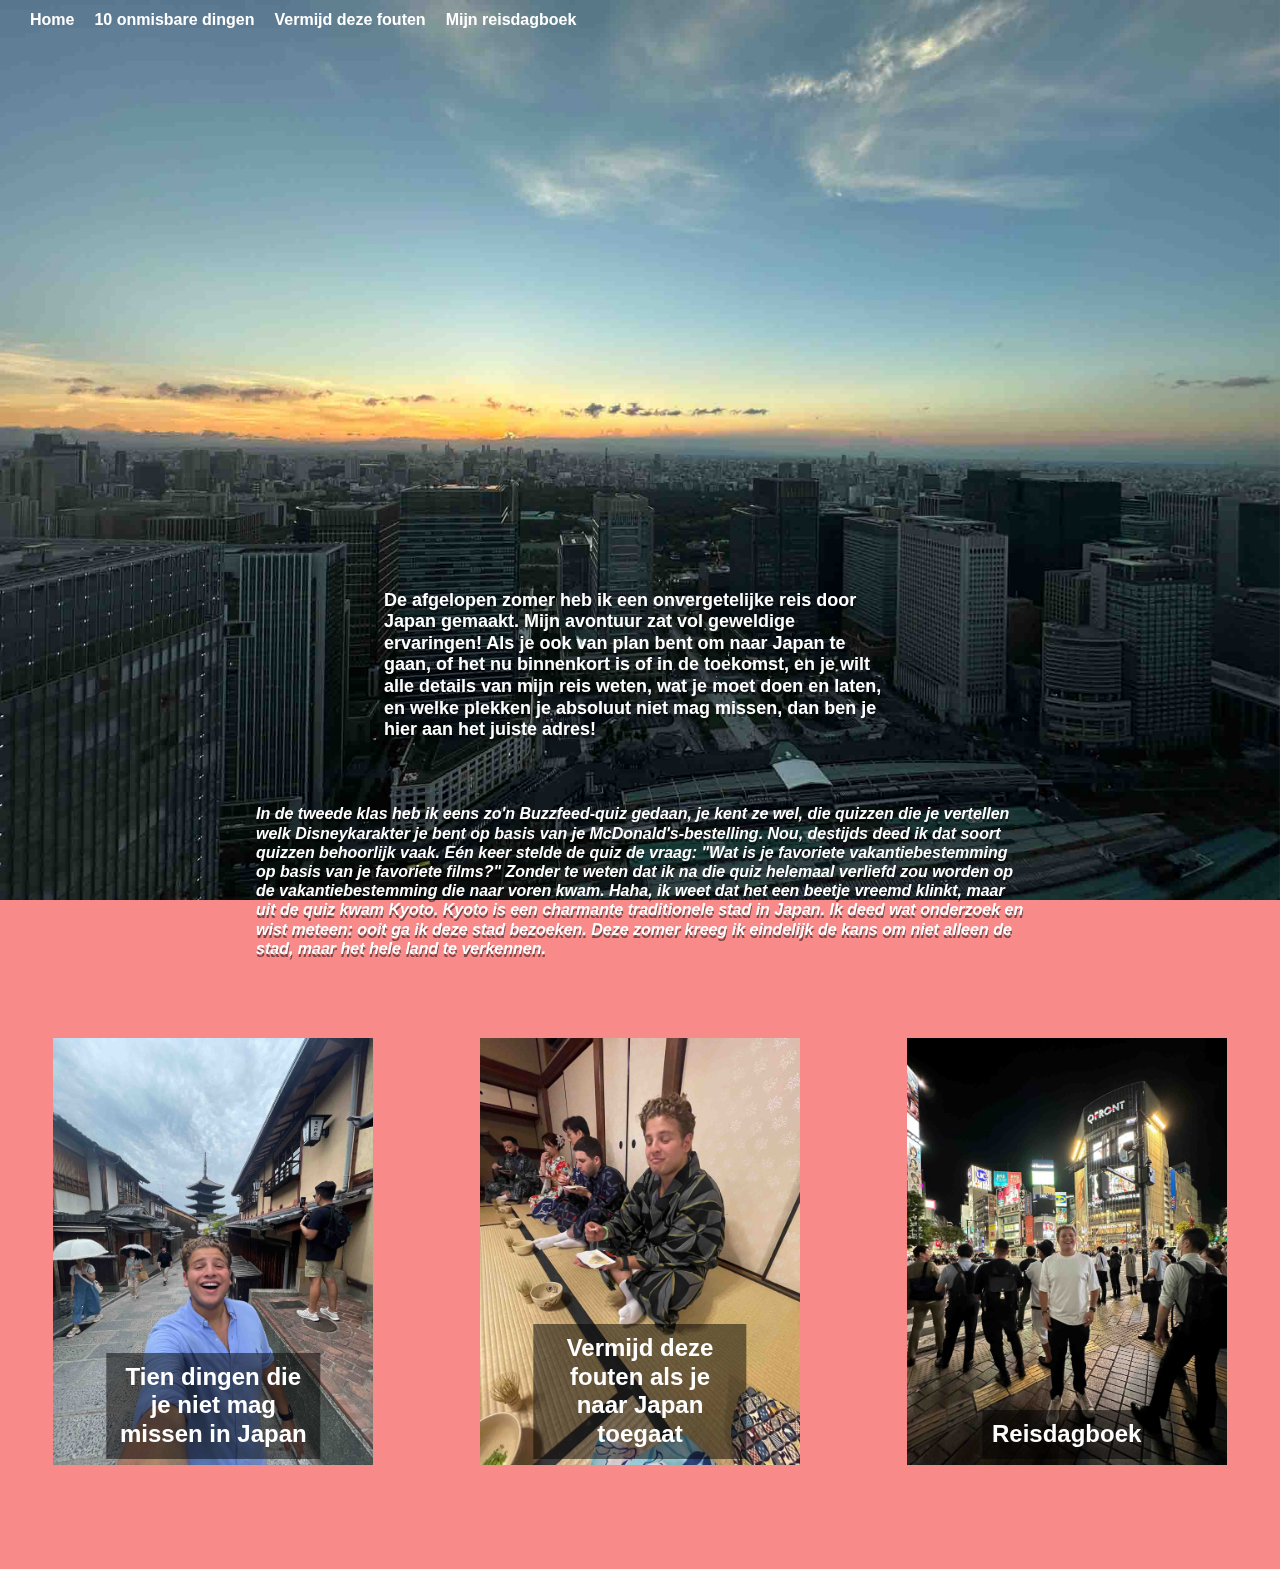
<file: index.html>
<!DOCTYPE html>
<html lang="nl">


<head>

<title> Japan in een notendop </title>
<meta charset="utf-8">
<meta name="viewport" content="width=device-width,initial-scale=1">
<link href="style.css" rel="stylesheet">

</head>

<body>

    <nav> 
            <a href="index.html">Home</a>
            <a href="mustvisit.html">10 onmisbare dingen</a>
            <a href="nietdoen.html">Vermijd deze fouten</a>
            <a href="reisdagboek.html">Mijn reisdagboek</a>
    </nav>
      
    <img class="beginfoto" src="img/tokiouitzicht.jpg" alt="Tokio">
    
    <article>
     <h1 class="title"> Japan in een notendop</h1>
     <p> De afgelopen zomer heb ik een onvergetelijke reis door Japan gemaakt. Mijn avontuur zat vol geweldige ervaringen! Als je ook van plan bent om naar Japan te gaan, of het nu binnenkort is of in de toekomst, en je wilt alle details van mijn reis weten, wat je moet doen en laten, en welke plekken je absoluut niet mag missen, dan ben je hier aan het juiste adres! </p>
     <p> In de tweede klas heb ik eens zo'n Buzzfeed-quiz gedaan, je kent ze wel, die quizzen die je vertellen welk Disneykarakter je bent op basis van je McDonald's-bestelling. Nou, destijds deed ik dat soort quizzen behoorlijk vaak. Eén keer stelde de quiz de vraag: "Wat is je favoriete vakantiebestemming op basis van je favoriete films?" Zonder te weten dat ik na die quiz helemaal verliefd zou worden op de vakantiebestemming die naar voren kwam. Haha, ik weet dat het een beetje vreemd klinkt, maar uit de quiz kwam Kyoto. Kyoto is een charmante traditionele stad in Japan. Ik deed wat onderzoek en wist meteen: ooit ga ik deze stad bezoeken. Deze zomer kreeg ik eindelijk de kans om niet alleen de stad, maar het hele land te verkennen.</p>
    </article>
     
     <div class="foto-container">
        <article class="linkfoto"> 
            <a href="mustvisit.html">
                <img src="img/selfiepagode.jpg" alt="selfie-bij-een-pagode">
                <h2>Tien dingen die je niet mag missen in Japan</h2>
            </a>
        </article>
        
        <article class="linkfoto">
            <a href="nietdoen.html">
                <img src="img/theeceremonie.jpg" alt="theeceremonie">  
                <h2>Vermijd deze fouten als je naar Japan toegaat</h2>
            </a>
        </article>
    
        <article class="linkfoto">
            <a href="reisdagboek.html">
                <img src="img/shibuya.jpg" alt="shibuya-crossing">  
                <h2>Reisdagboek</h2>
            </a>
        </article>
    </div>

</body>

</html>
</file>
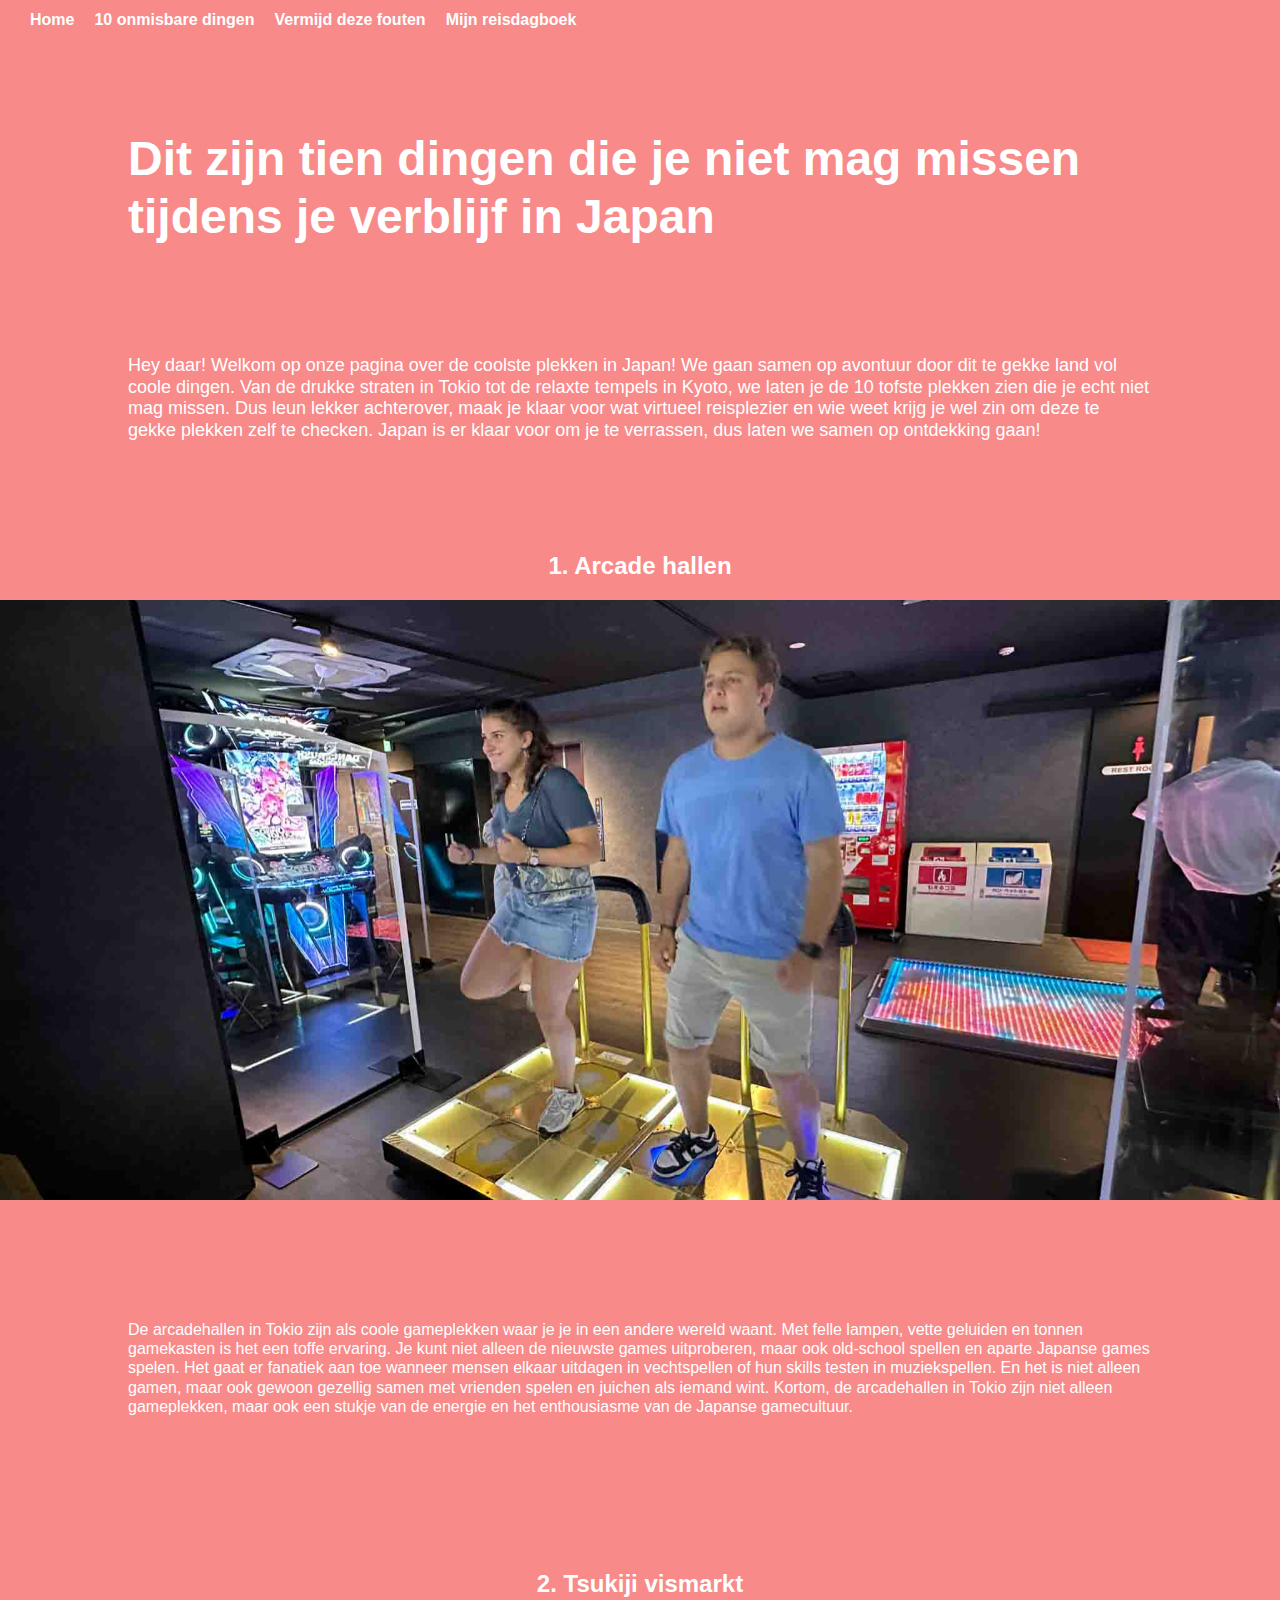
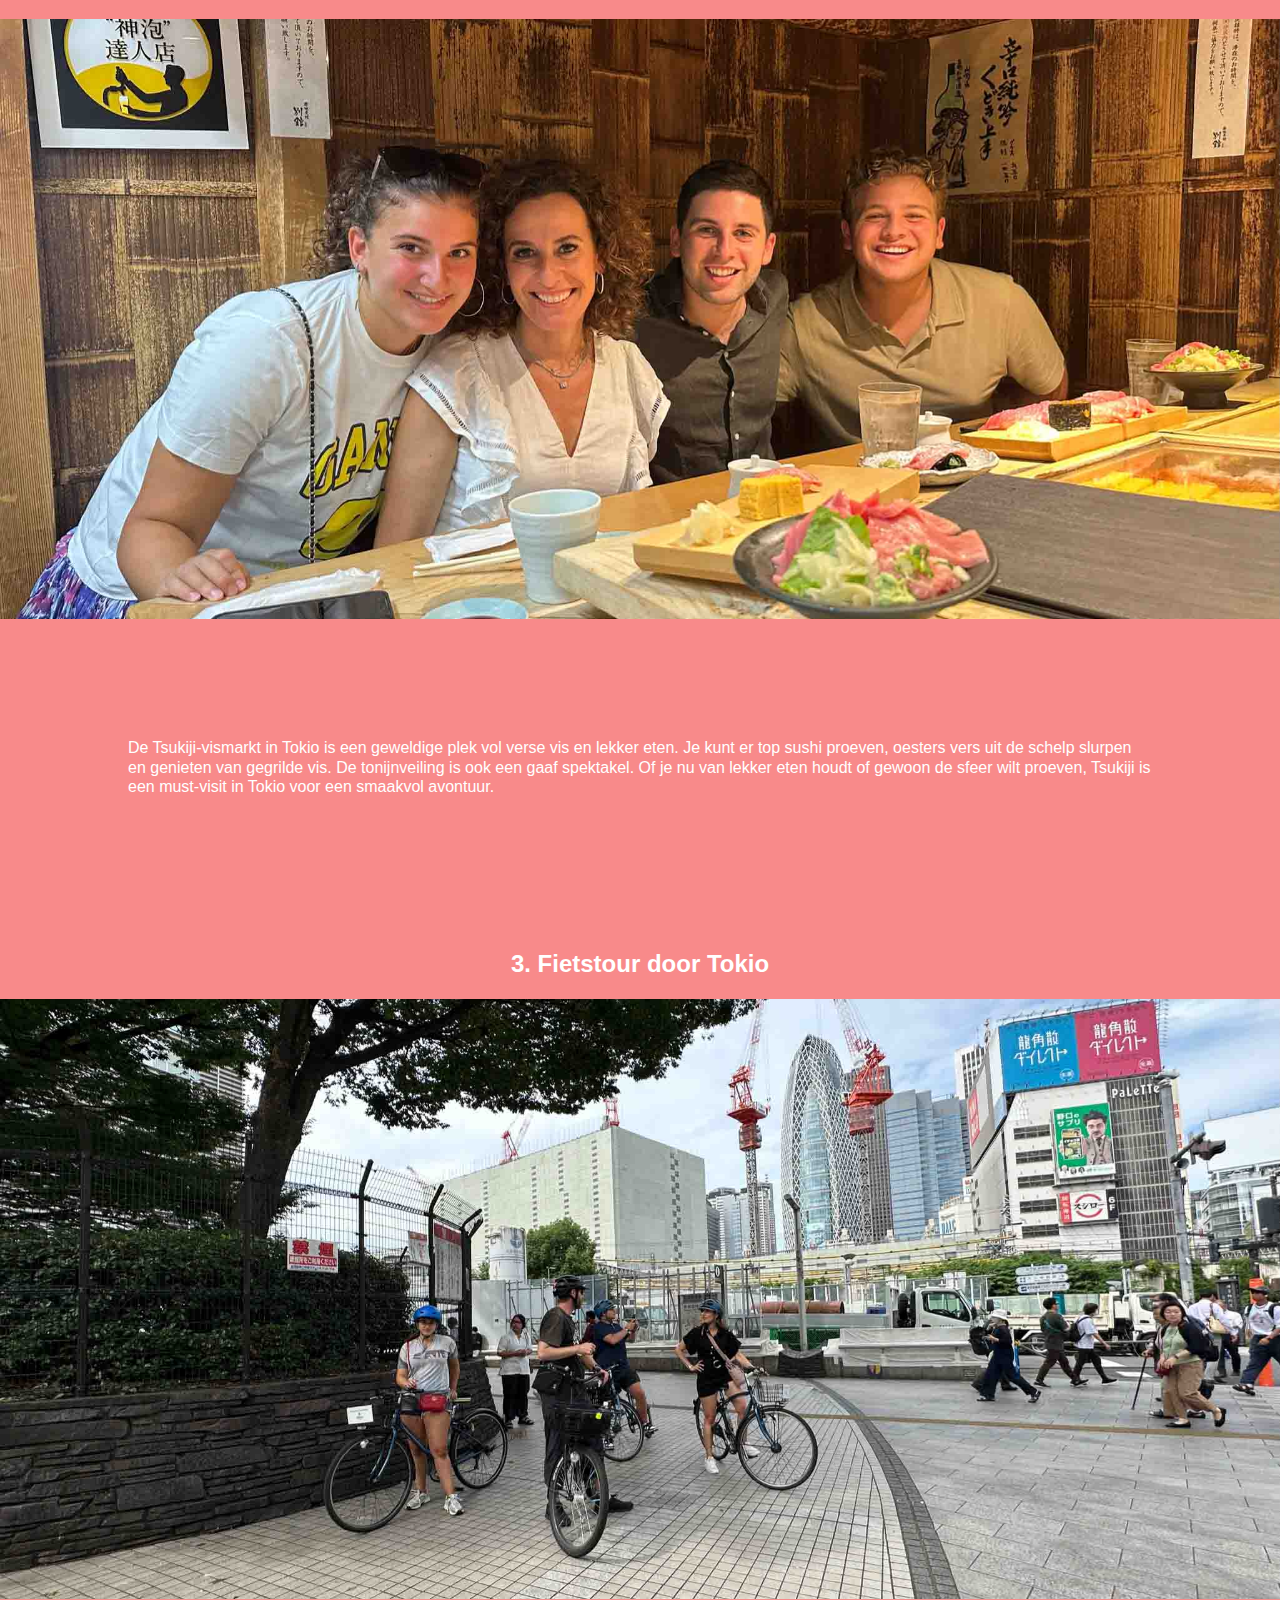
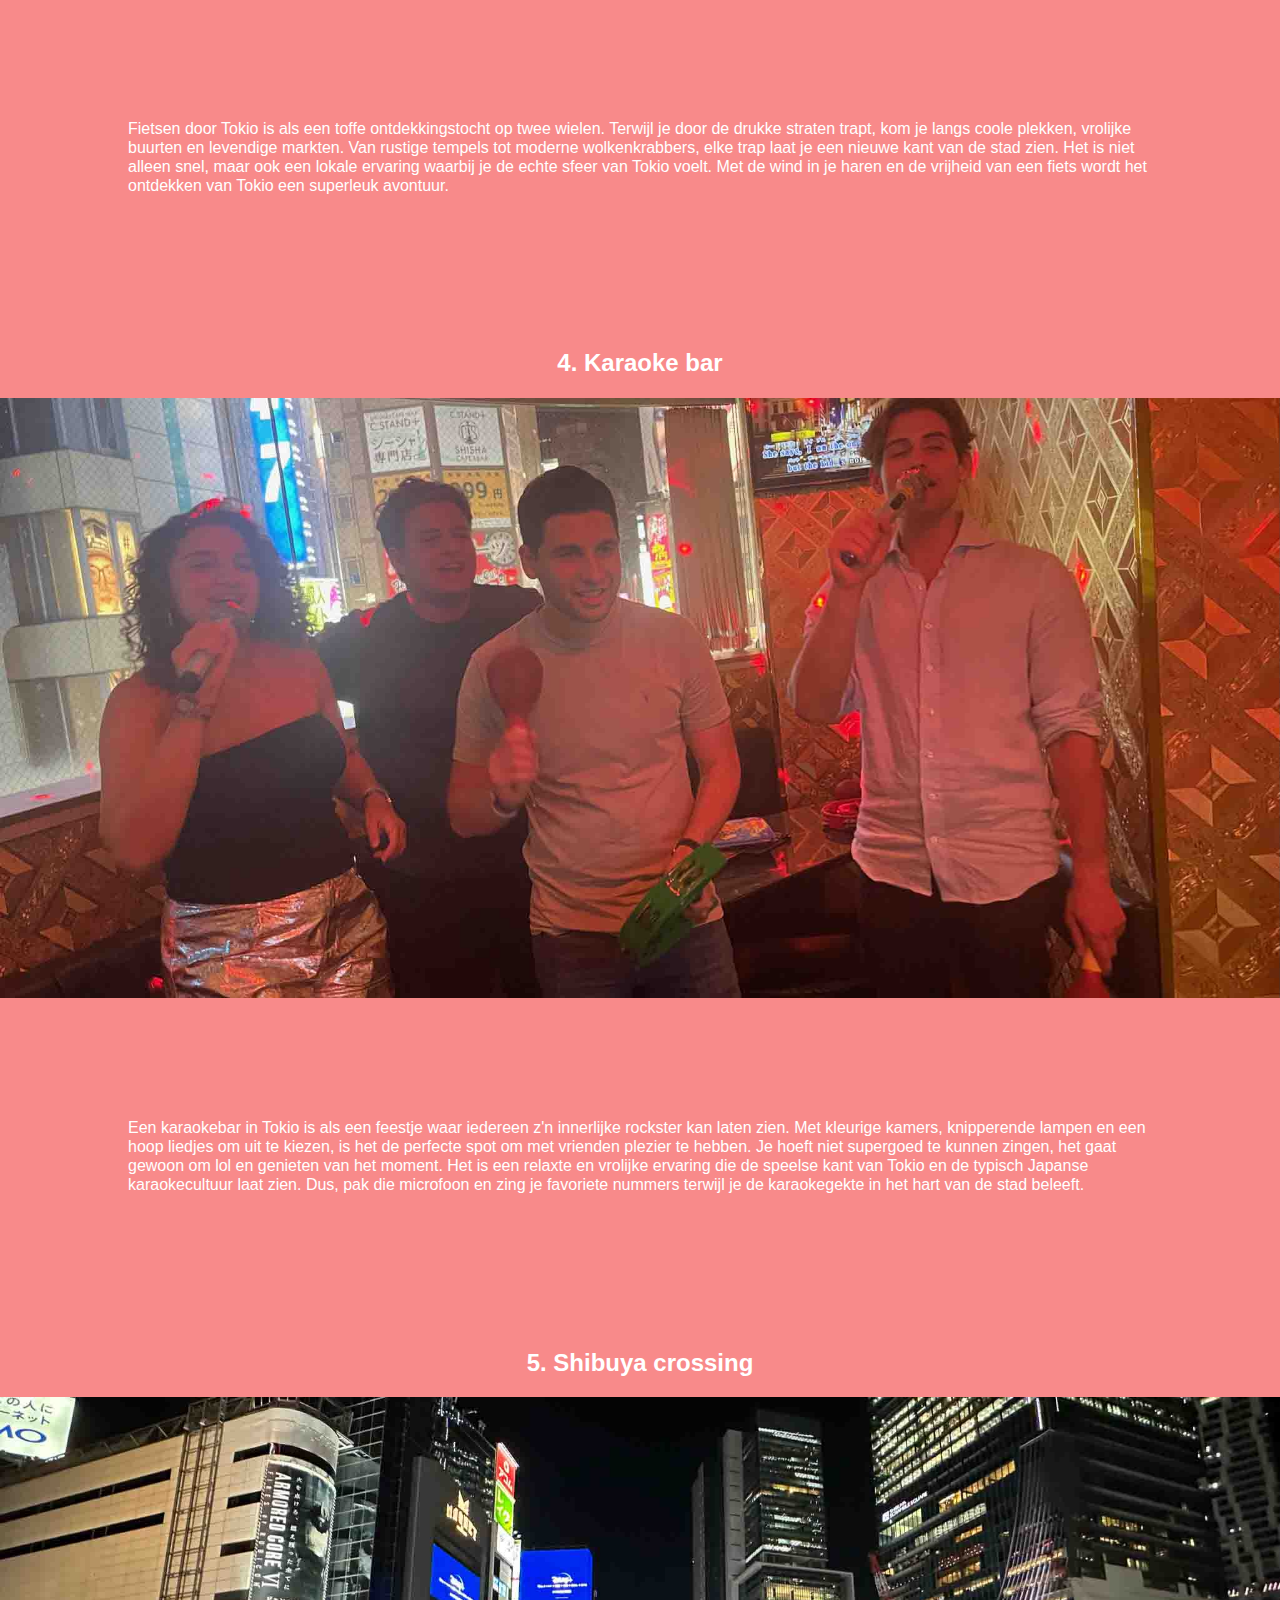
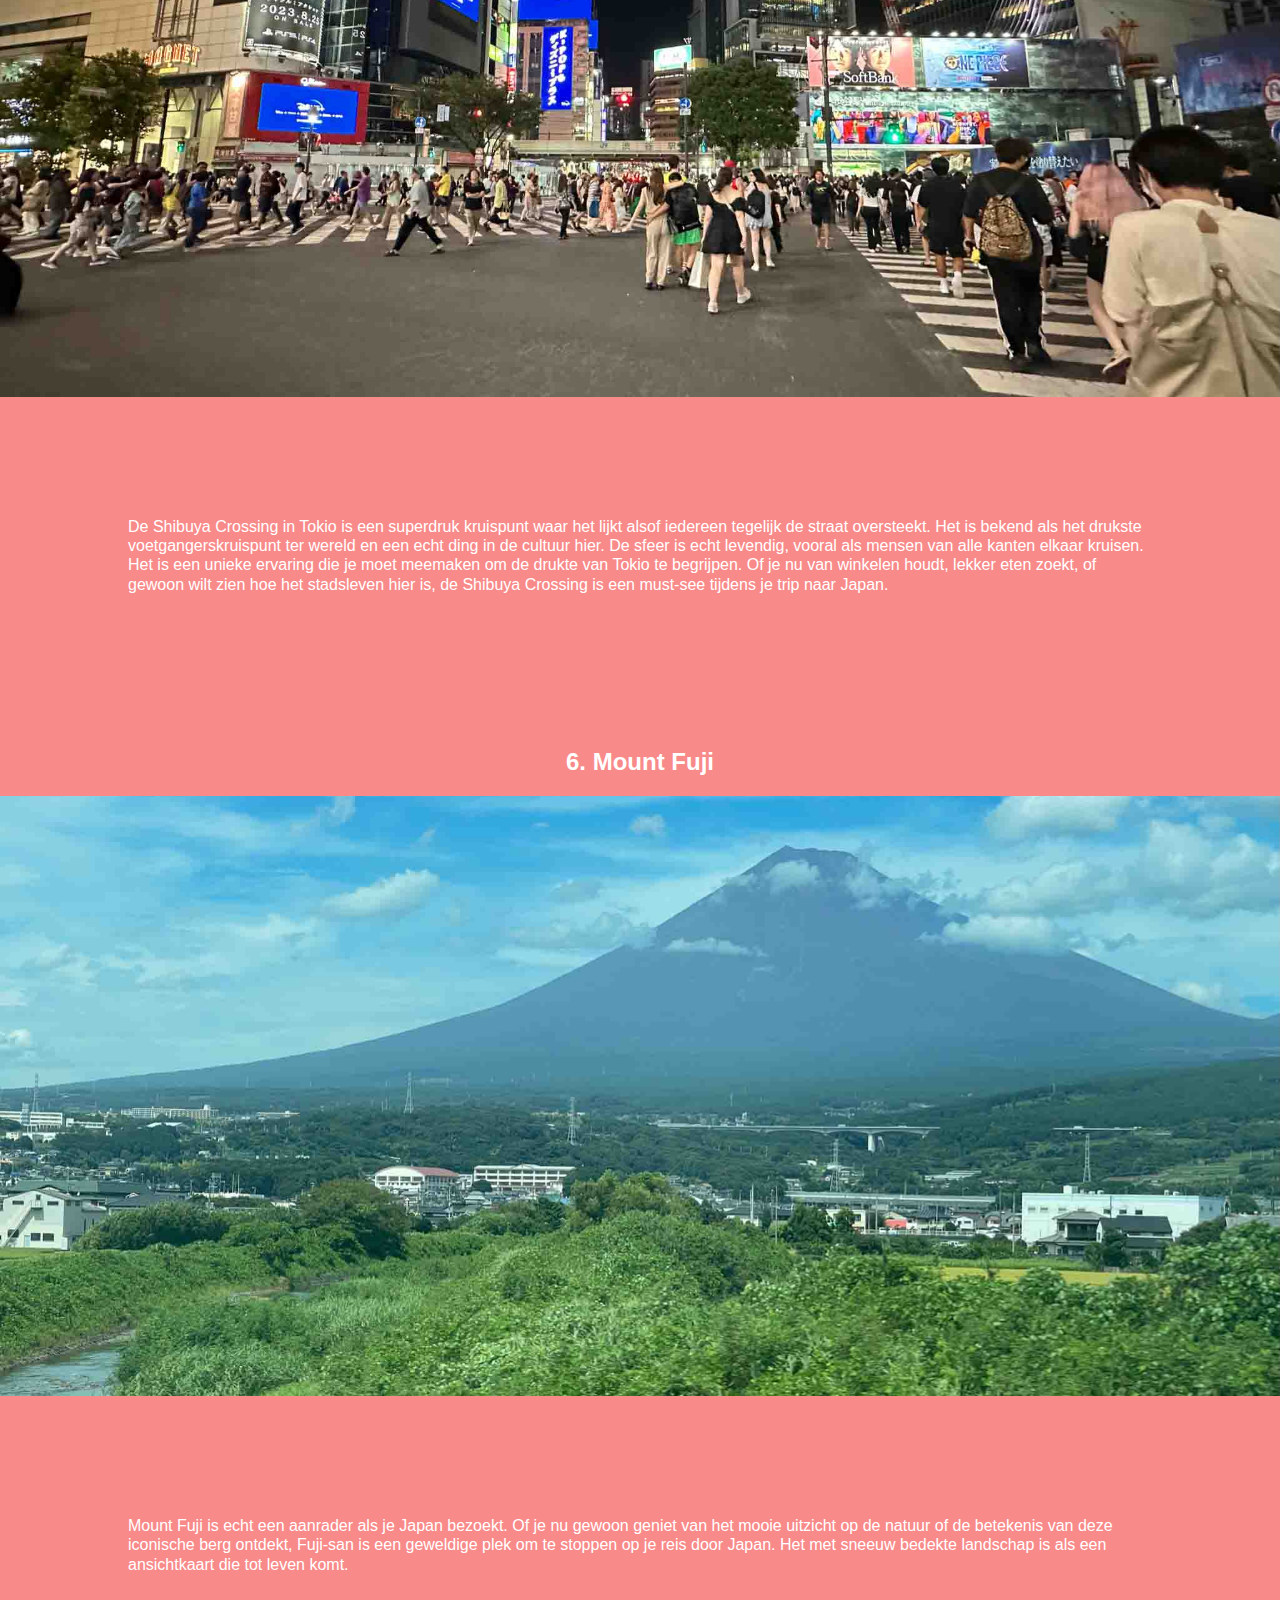
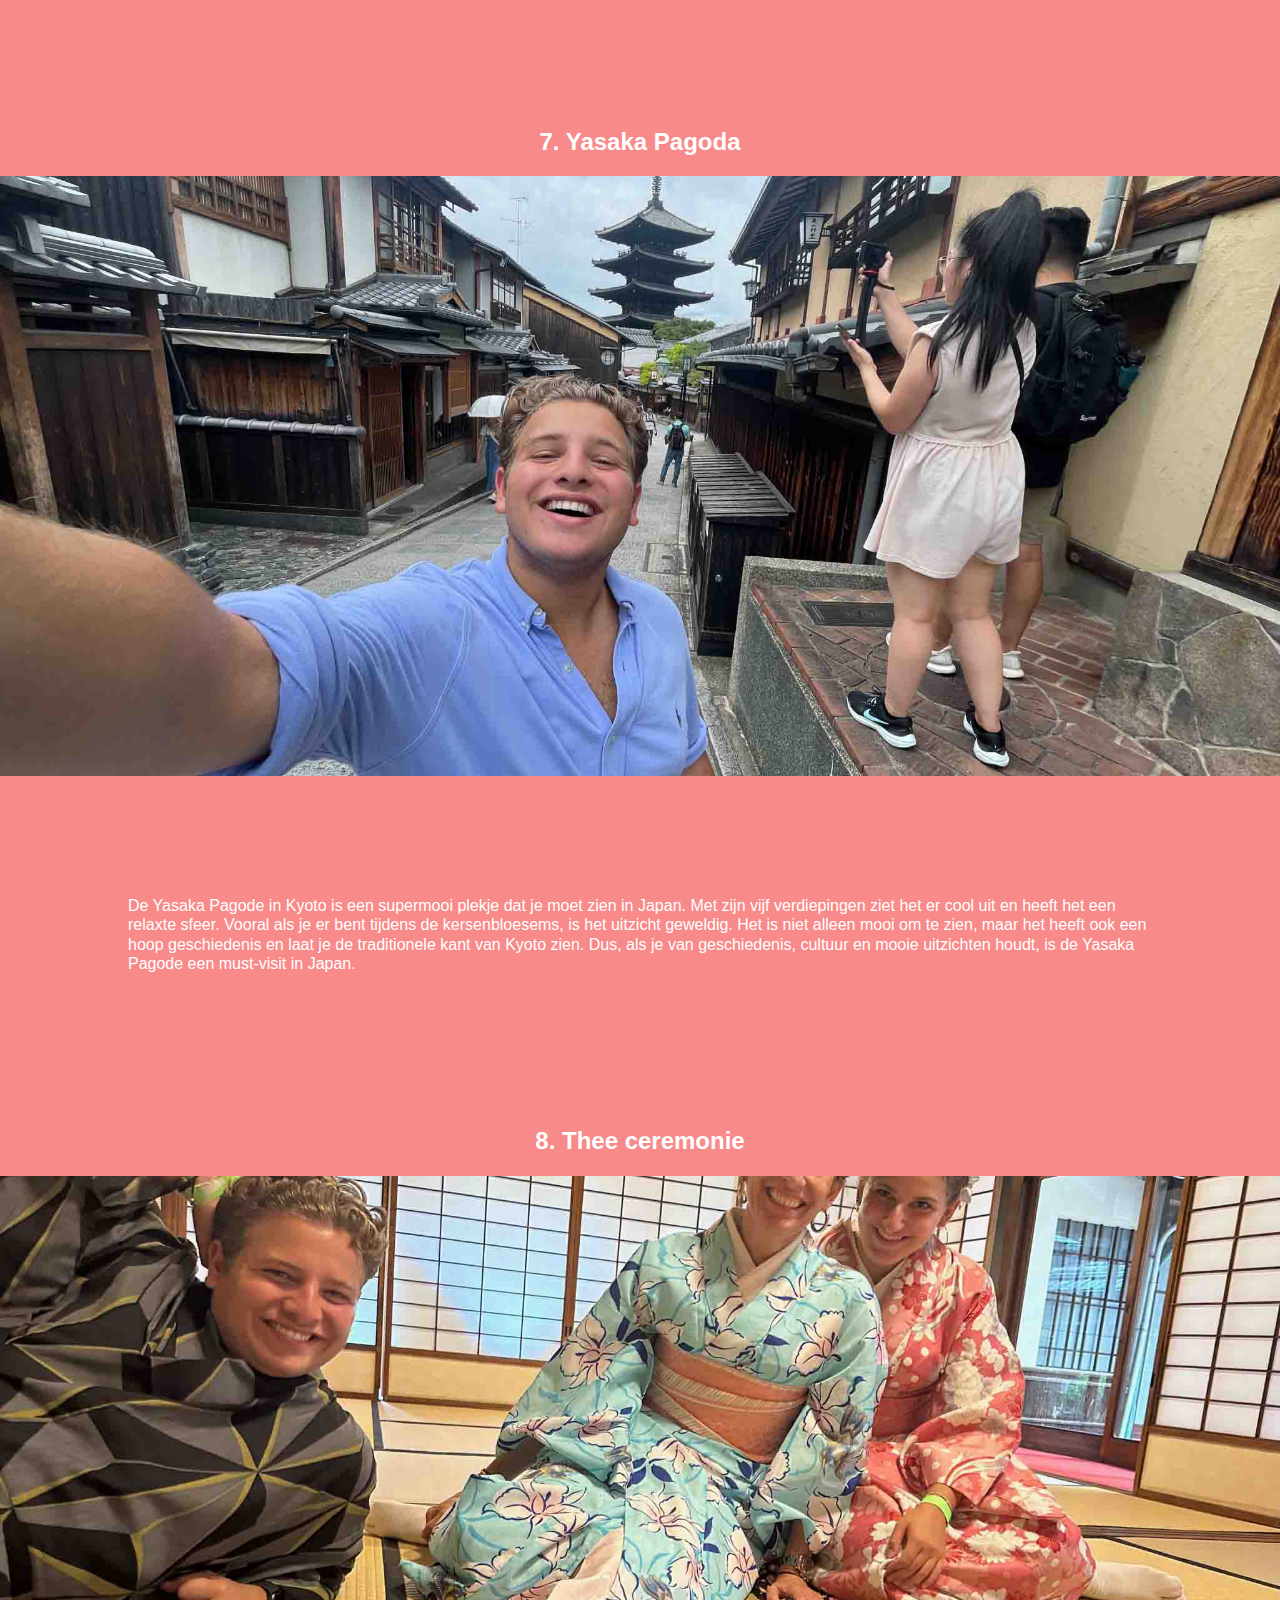
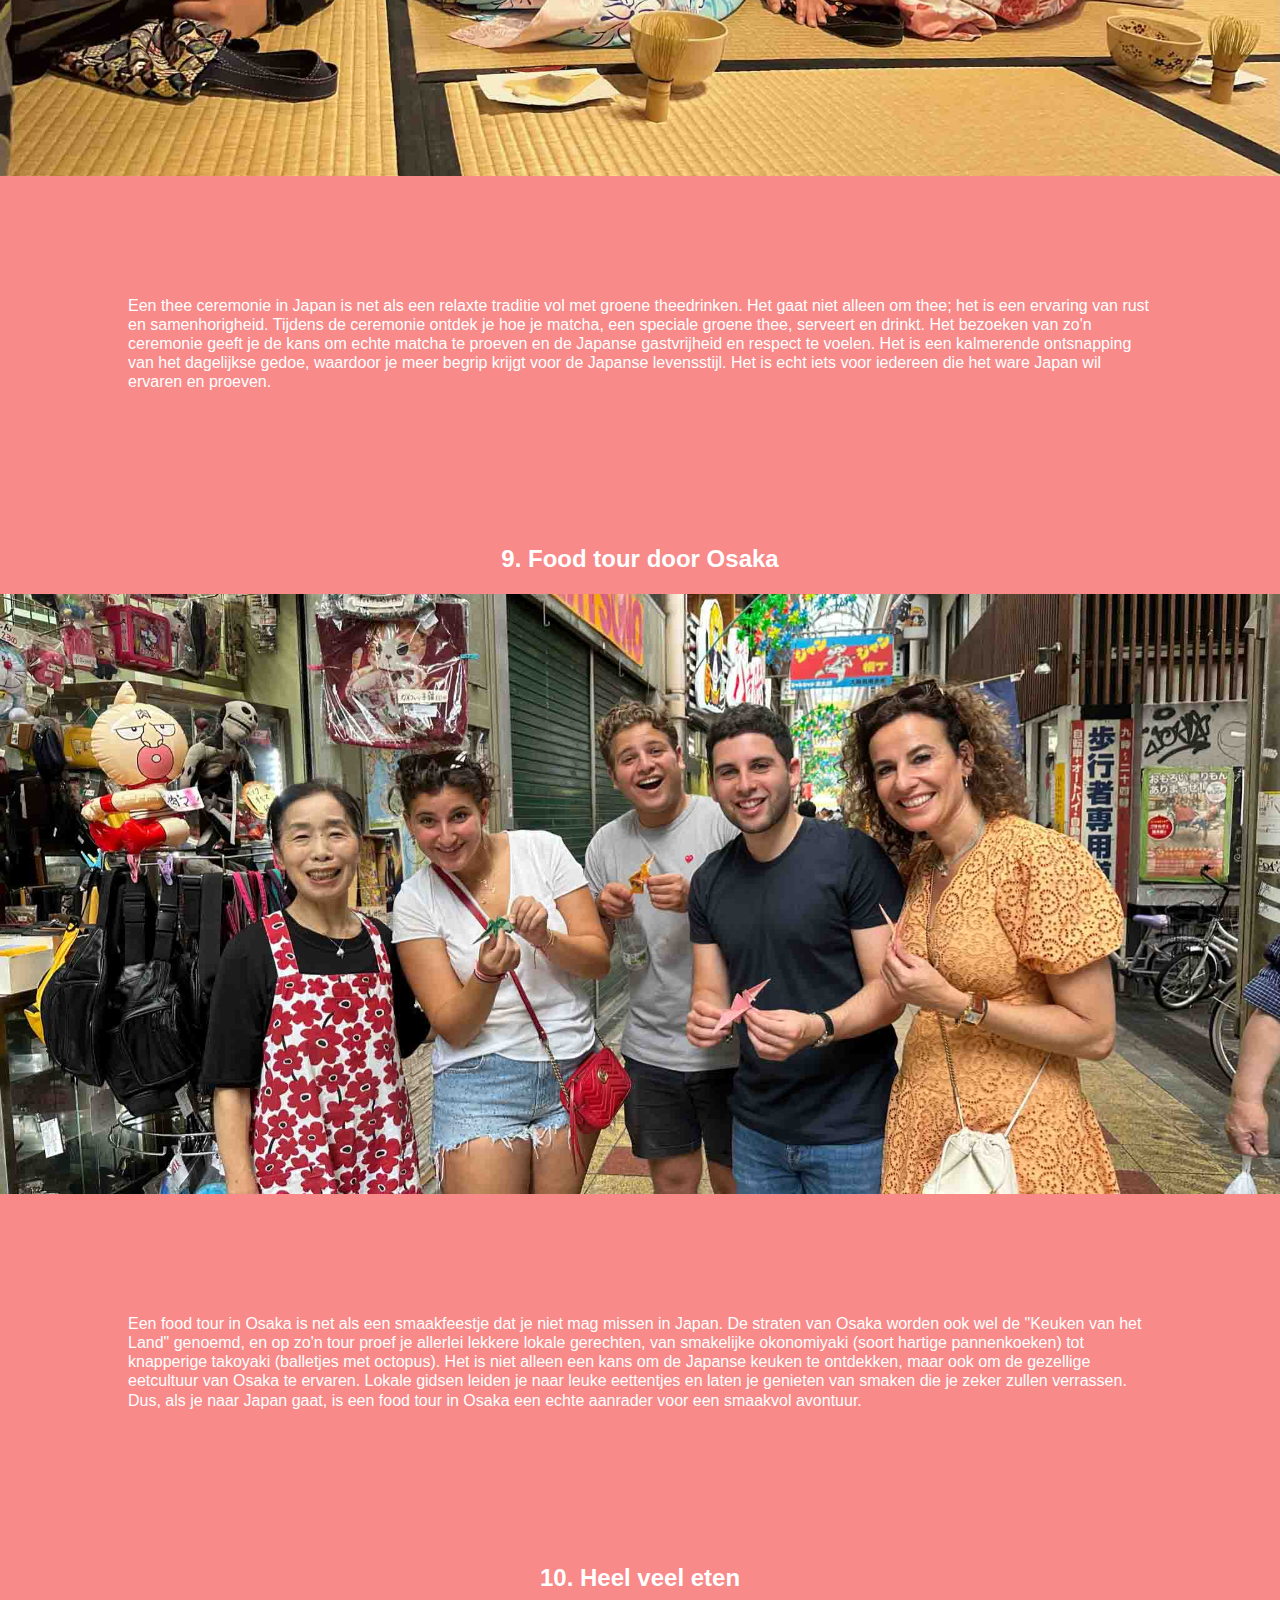
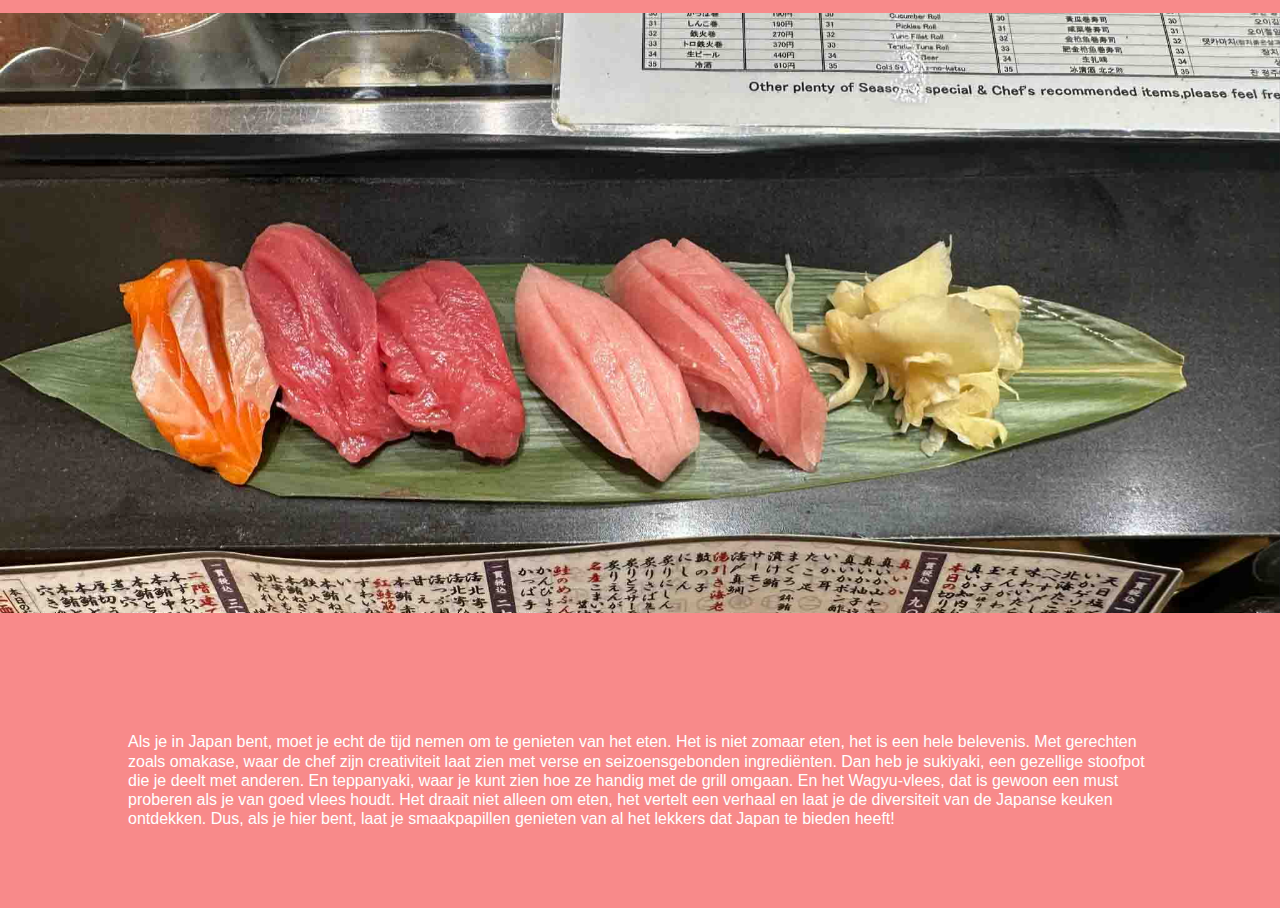
<file: mustvisit.html>
<!DOCTYPE html>
<html>

<head>

<Title> Onmisbare plekken </Title>
<meta charset="utf-8">
<meta name="viewport" content="width=device-width, initial-scale=1">
<link href="style.css" rel="stylesheet">

</head>

<body class="must-visit-body">

    <nav> 
        <a href="index.html">Home</a>
        <a href="mustvisit.html">10 onmisbare dingen</a>
        <a href="nietdoen.html">Vermijd deze fouten</a>
        <a href="reisdagboek.html">Mijn reisdagboek</a> 
    </nav>

    
<article>

  <h1> Dit zijn tien dingen die je niet mag missen tijdens je verblijf in Japan</h1>
 
  <p>Hey daar! Welkom op onze pagina over de coolste plekken in Japan! We gaan samen op avontuur door dit te gekke land vol coole dingen. Van de drukke straten in Tokio tot de relaxte tempels in Kyoto, we laten je de 10 tofste plekken zien die je echt niet mag missen. Dus leun lekker achterover, maak je klaar voor wat virtueel reisplezier en wie weet krijg je wel zin om deze te gekke plekken zelf te checken. Japan is er klaar voor om je te verrassen, dus laten we samen op ontdekking gaan!</p>

<section>
 <h2> 1. Arcade hallen</h2>
 <img src="img/arcade.jpg" alt="arcadehal"> 
 <p>De arcadehallen in Tokio zijn als coole gameplekken waar je je in een andere wereld waant. Met felle lampen, vette geluiden en tonnen gamekasten is het een toffe ervaring. Je kunt niet alleen de nieuwste games uitproberen, maar ook old-school spellen en aparte Japanse games spelen. Het gaat er fanatiek aan toe wanneer mensen elkaar uitdagen in vechtspellen of hun skills testen in muziekspellen. En het is niet alleen gamen, maar ook gewoon gezellig samen met vrienden spelen en juichen als iemand wint. Kortom, de arcadehallen in Tokio zijn niet alleen gameplekken, maar ook een stukje van de energie en het enthousiasme van de Japanse gamecultuur.</p>
</section>

<section>
 <h2> 2. Tsukiji vismarkt</h2>
 <img src="img/tsjuki.jpg" alt="tsjuki-vismarkt"> 
 <p>De Tsukiji-vismarkt in Tokio is een geweldige plek vol verse vis en lekker eten. Je kunt er top sushi proeven, oesters vers uit de schelp slurpen en genieten van gegrilde vis. De tonijnveiling is ook een gaaf spektakel. Of je nu van lekker eten houdt of gewoon de sfeer wilt proeven, Tsukiji is een must-visit in Tokio voor een smaakvol avontuur.</p>
</section>

<section>
 <h2> 3. Fietstour door Tokio</h2>
 <img src="img/fietstour.jpg" alt="fietstour"> 
 <p>Fietsen door Tokio is als een toffe ontdekkingstocht op twee wielen. Terwijl je door de drukke straten trapt, kom je langs coole plekken, vrolijke buurten en levendige markten. Van rustige tempels tot moderne wolkenkrabbers, elke trap laat je een nieuwe kant van de stad zien. Het is niet alleen snel, maar ook een lokale ervaring waarbij je de echte sfeer van Tokio voelt. Met de wind in je haren en de vrijheid van een fiets wordt het ontdekken van Tokio een superleuk avontuur.</p>
</section>

<section>
 <h2> 4. Karaoke bar</h2>
 <img src="img/karaoke.jpg" alt="karaokebar"> 
 <p>Een karaokebar in Tokio is als een feestje waar iedereen z'n innerlijke rockster kan laten zien. Met kleurige kamers, knipperende lampen en een hoop liedjes om uit te kiezen, is het de perfecte spot om met vrienden plezier te hebben. Je hoeft niet supergoed te kunnen zingen, het gaat gewoon om lol en genieten van het moment. Het is een relaxte en vrolijke ervaring die de speelse kant van Tokio en de typisch Japanse karaokecultuur laat zien. Dus, pak die microfoon en zing je favoriete nummers terwijl je de karaokegekte in het hart van de stad beleeft.</p>
</section>

 <section>
  <h2> 5. Shibuya crossing</h2>
  <img src="img/crossing.jpg" alt="shibuya-crossing"> 
  <p>De Shibuya Crossing in Tokio is een superdruk kruispunt waar het lijkt alsof iedereen tegelijk de straat oversteekt. Het is bekend als het drukste voetgangerskruispunt ter wereld en een echt ding in de cultuur hier. De sfeer is echt levendig, vooral als mensen van alle kanten elkaar kruisen. Het is een unieke ervaring die je moet meemaken om de drukte van Tokio te begrijpen. Of je nu van winkelen houdt, lekker eten zoekt, of gewoon wilt zien hoe het stadsleven hier is, de Shibuya Crossing is een must-see tijdens je trip naar Japan.</p>
 </section>

 <section>
  <h2> 6. Mount Fuji</h2>
  <img src="img/fuji.jpg" alt="mount-fuji"> 
  <p>Mount Fuji is echt een aanrader als je Japan bezoekt. Of je nu gewoon geniet van het mooie uitzicht op de natuur of de betekenis van deze iconische berg ontdekt, Fuji-san is een geweldige plek om te stoppen op je reis door Japan. Het met sneeuw bedekte landschap is als een ansichtkaart die tot leven komt. </p>
 </section>

 <section>
  <h2> 7. Yasaka Pagoda</h2>
  <img src="img/horizontaalpagode.jpg" alt="yasaka-pagode"> 
  <p>De Yasaka Pagode in Kyoto is een supermooi plekje dat je moet zien in Japan. Met zijn vijf verdiepingen ziet het er cool uit en heeft het een relaxte sfeer. Vooral als je er bent tijdens de kersenbloesems, is het uitzicht geweldig. Het is niet alleen mooi om te zien, maar het heeft ook een hoop geschiedenis en laat je de traditionele kant van Kyoto zien. Dus, als je van geschiedenis, cultuur en mooie uitzichten houdt, is de Yasaka Pagode een must-visit in Japan.</p>
 </section>

 <section>
  <h2> 8. Thee ceremonie</h2>
  <img src="img/theedrinken.jpg" alt="theeceremonie"> 
  <p>Een thee ceremonie in Japan is net als een relaxte traditie vol met groene theedrinken. Het gaat niet alleen om thee; het is een ervaring van rust en samenhorigheid. Tijdens de ceremonie ontdek je hoe je matcha, een speciale groene thee, serveert en drinkt. Het bezoeken van zo'n ceremonie geeft je de kans om echte matcha te proeven en de Japanse gastvrijheid en respect te voelen. Het is een kalmerende ontsnapping van het dagelijkse gedoe, waardoor je meer begrip krijgt voor de Japanse levensstijl. Het is echt iets voor iedereen die het ware Japan wil ervaren en proeven.</p>
 </section>

 <section>
  <h2> 9. Food tour door Osaka</h2>
  <img src="img/foodtour.jpg" alt="foodtour"> 
  <p>Een food tour in Osaka is net als een smaakfeestje dat je niet mag missen in Japan. De straten van Osaka worden ook wel de "Keuken van het Land" genoemd, en op zo'n tour proef je allerlei lekkere lokale gerechten, van smakelijke okonomiyaki (soort hartige pannenkoeken) tot knapperige takoyaki (balletjes met octopus). Het is niet alleen een kans om de Japanse keuken te ontdekken, maar ook om de gezellige eetcultuur van Osaka te ervaren. Lokale gidsen leiden je naar leuke eettentjes en laten je genieten van smaken die je zeker zullen verrassen. Dus, als je naar Japan gaat, is een food tour in Osaka een echte aanrader voor een smaakvol avontuur.</p>
 </section>

 <section>
  <h2> 10. Heel veel eten</h2>
  <img src="img/veeleten.jpg" alt="sushi"> 
  <p>Als je in Japan bent, moet je echt de tijd nemen om te genieten van het eten. Het is niet zomaar eten, het is een hele belevenis. Met gerechten zoals omakase, waar de chef zijn creativiteit laat zien met verse en seizoensgebonden ingrediënten. Dan heb je sukiyaki, een gezellige stoofpot die je deelt met anderen. En teppanyaki, waar je kunt zien hoe ze handig met de grill omgaan. En het Wagyu-vlees, dat is gewoon een must proberen als je van goed vlees houdt. Het draait niet alleen om eten, het vertelt een verhaal en laat je de diversiteit van de Japanse keuken ontdekken. Dus, als je hier bent, laat je smaakpapillen genieten van al het lekkers dat Japan te bieden heeft!</p>
 </section>

</article>

</body>
</file>
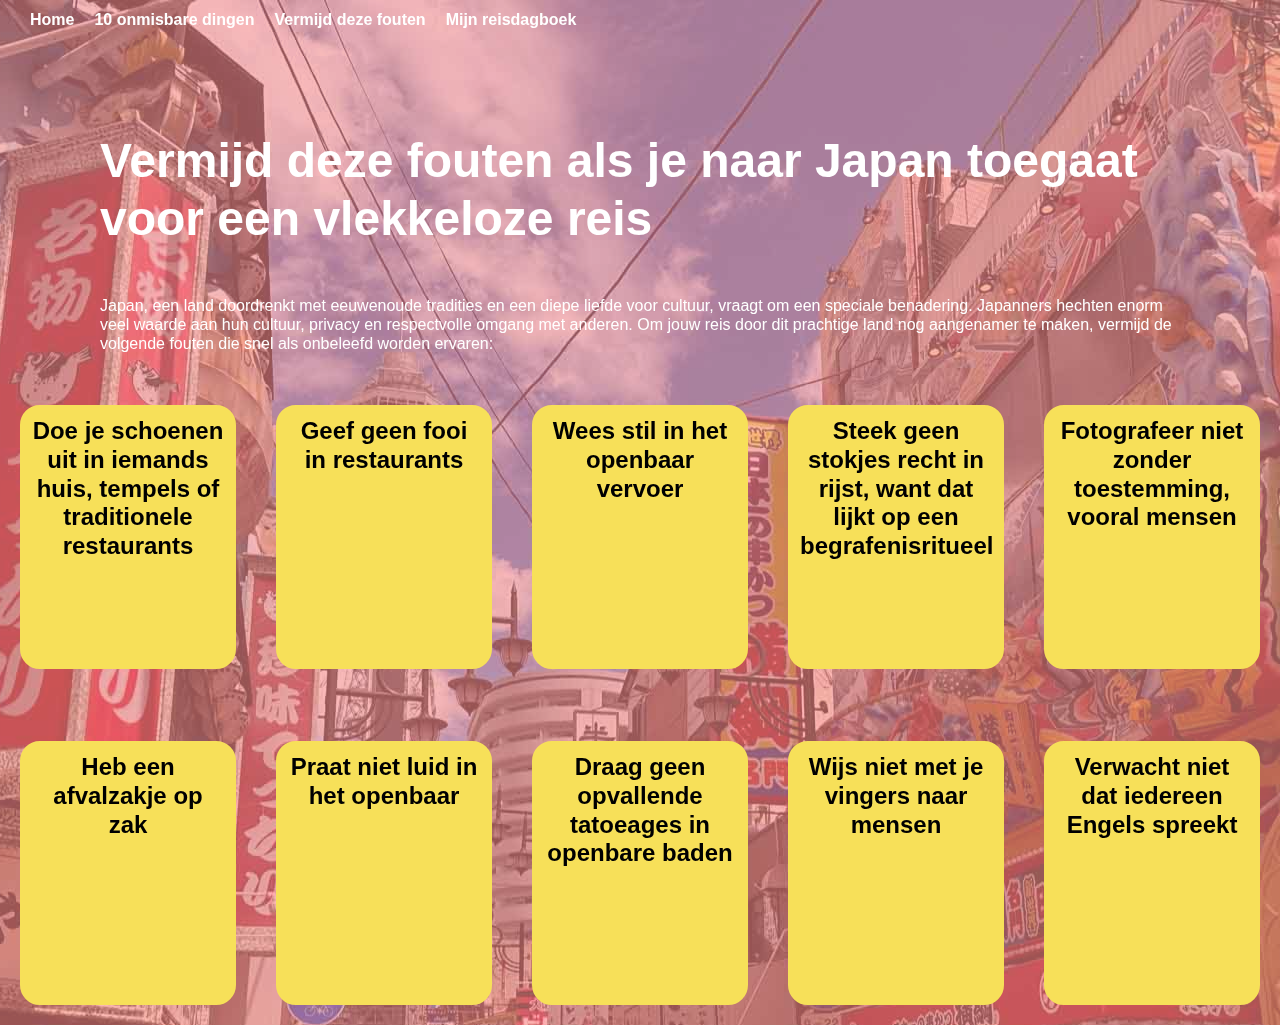
<file: nietdoen.html>
<!DOCTYPE html>
<html>

<head>

<Title> Vermijd deze Fouten </Title>
<meta charset="utf-8">
<meta name="viewport" content="width=device-width, intial-scale=1">
<link href="style.css" rel="stylesheet">

</head>

<body
   class="nietdoen">
    
   
<nav> 
    <a href="index.html">Home</a>
    <a href="mustvisit.html">10 onmisbare dingen</a>
    <a href="nietdoen.html">Vermijd deze fouten</a>
    <a href="reisdagboek.html">Mijn reisdagboek</a> 
</nav>

<img src="img/osaka.jpg" alt="osaka">

<h1>Vermijd deze fouten als je naar Japan toegaat voor een vlekkeloze reis</h1>

<p>Japan, een land doordrenkt met eeuwenoude tradities en een diepe liefde voor cultuur, vraagt om een speciale benadering. Japanners hechten enorm veel waarde aan hun cultuur, privacy en respectvolle omgang met anderen. Om jouw reis door dit prachtige land nog aangenamer te maken, vermijd de volgende fouten die snel als onbeleefd worden ervaren:</p>

<ul class="rij1">
    <li><h2>Doe je schoenen uit in iemands huis, tempels of traditionele restaurants</h2></li>
    <li><h2>Geef geen fooi in restaurants</h2></li>
    <li><h2>Wees stil in het openbaar vervoer</h2></li>
    <li><h2>Steek geen stokjes recht in rijst, want dat lijkt op een begrafenisritueel</h2></li>
    <li><h2>Fotografeer niet zonder toestemming, vooral mensen</h2></li>
</ul>

<ul class="rij2">
    <li><h2>Heb een afvalzakje op zak</h2></li>
    <li><h2>Praat niet luid in het openbaar</h2></li>
    <li><h2>Draag geen opvallende tatoeages in openbare baden</h2></li>
    <li><h2>Wijs niet met je vingers naar mensen</h2></li>
    <li><h2>Verwacht niet dat iedereen Engels spreekt</h2></li>
</ul>

</body>
</file>
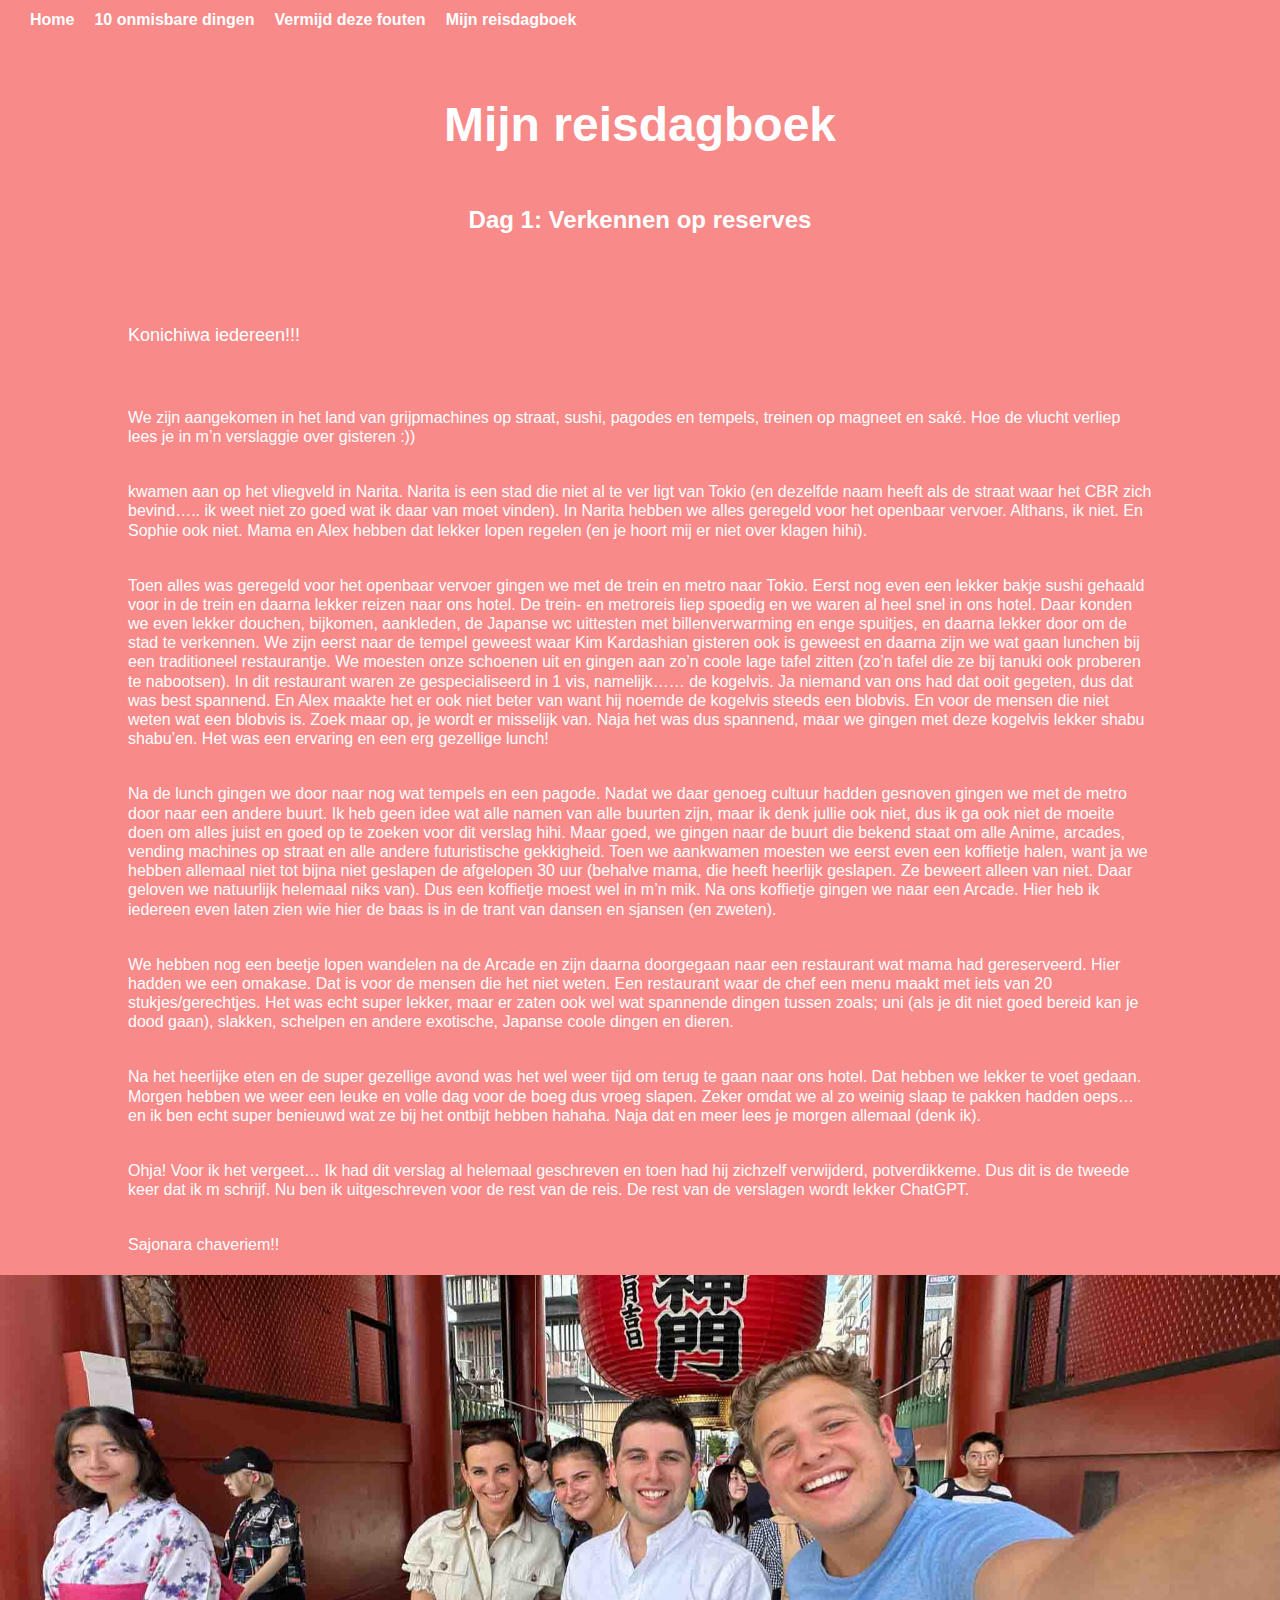
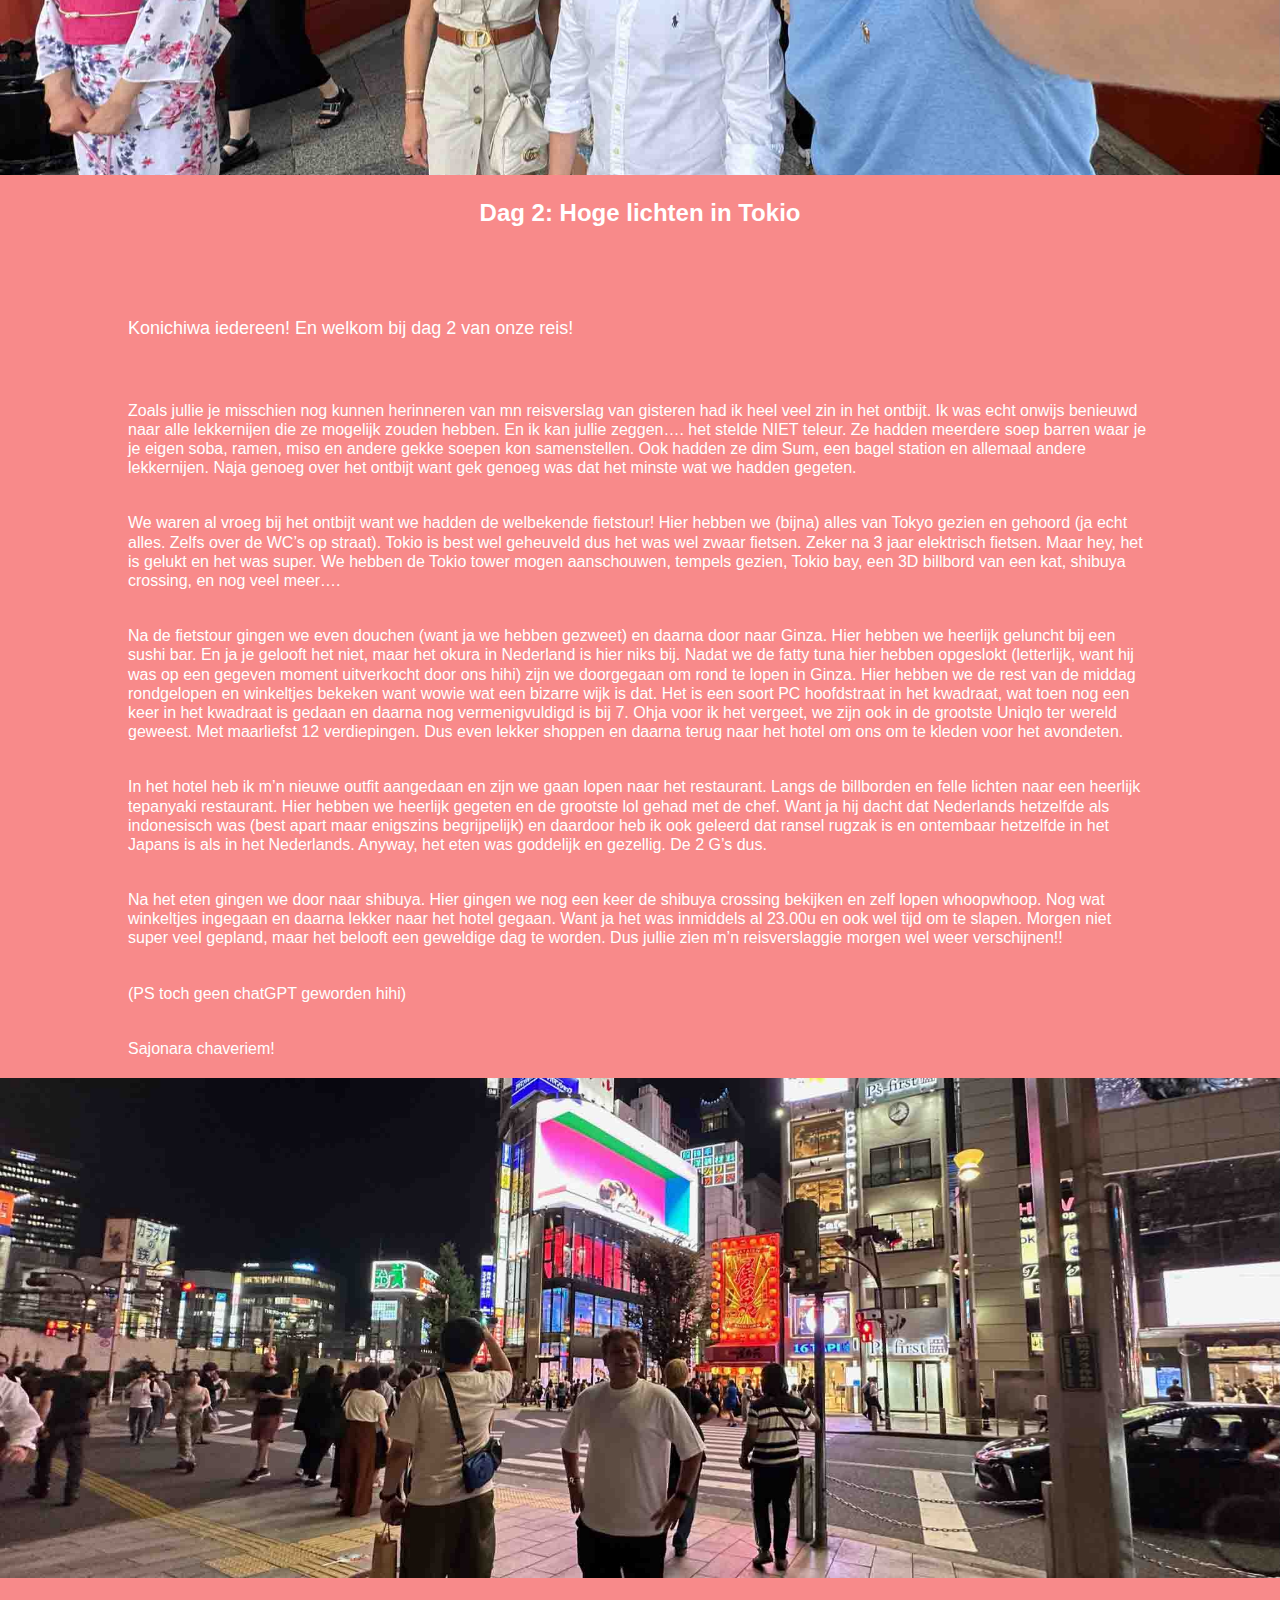
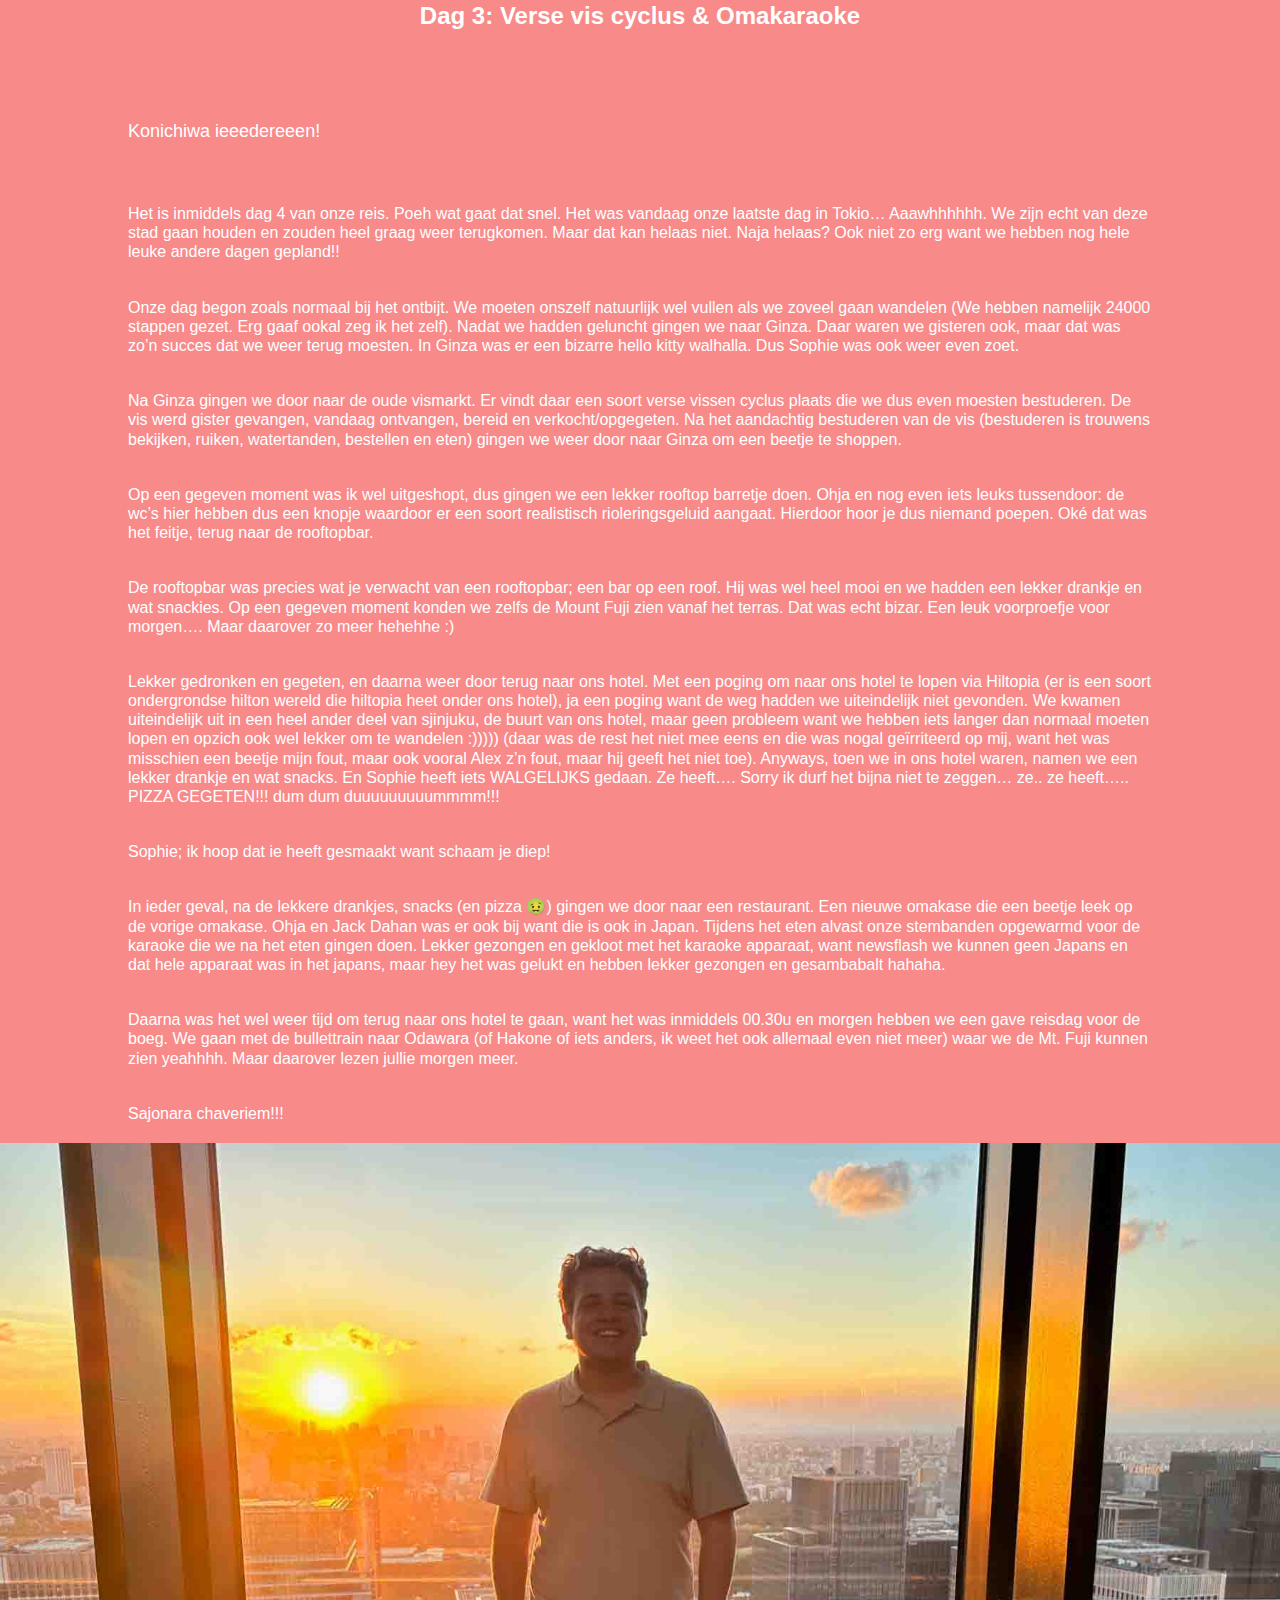
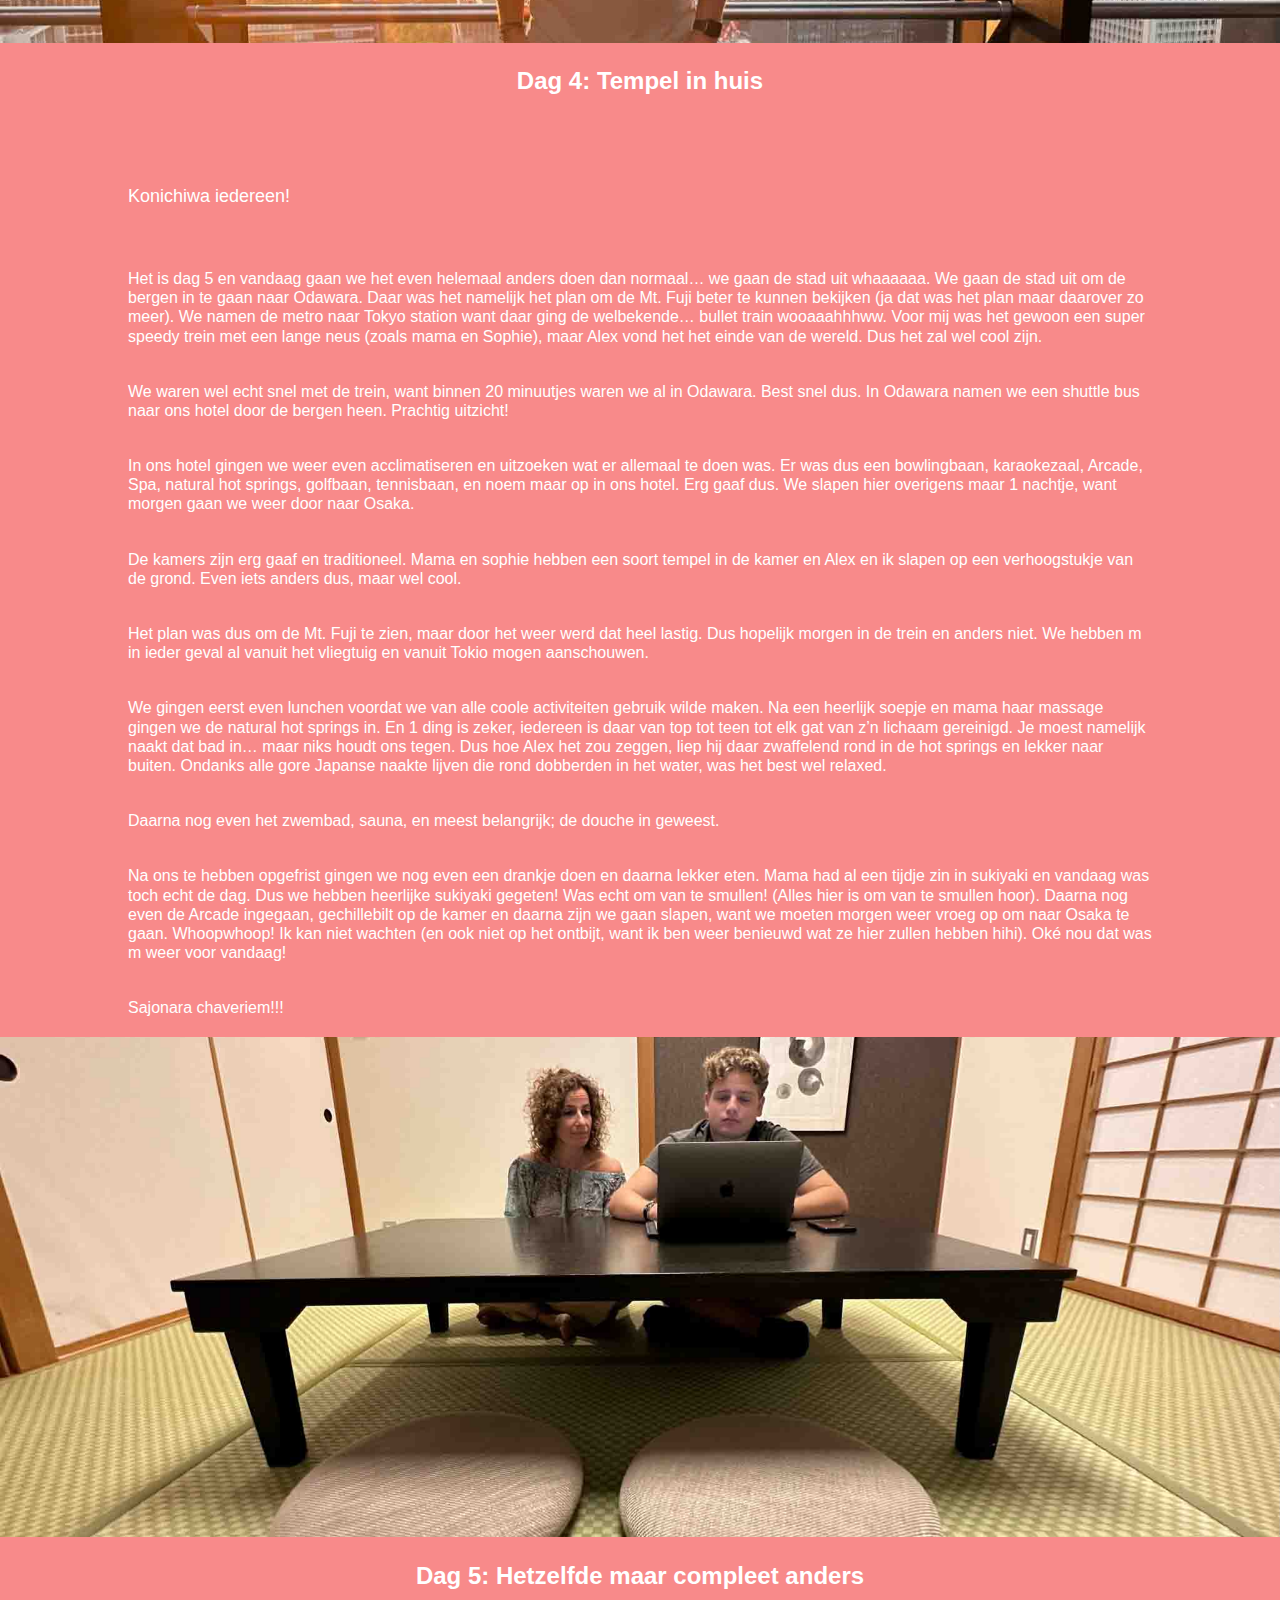
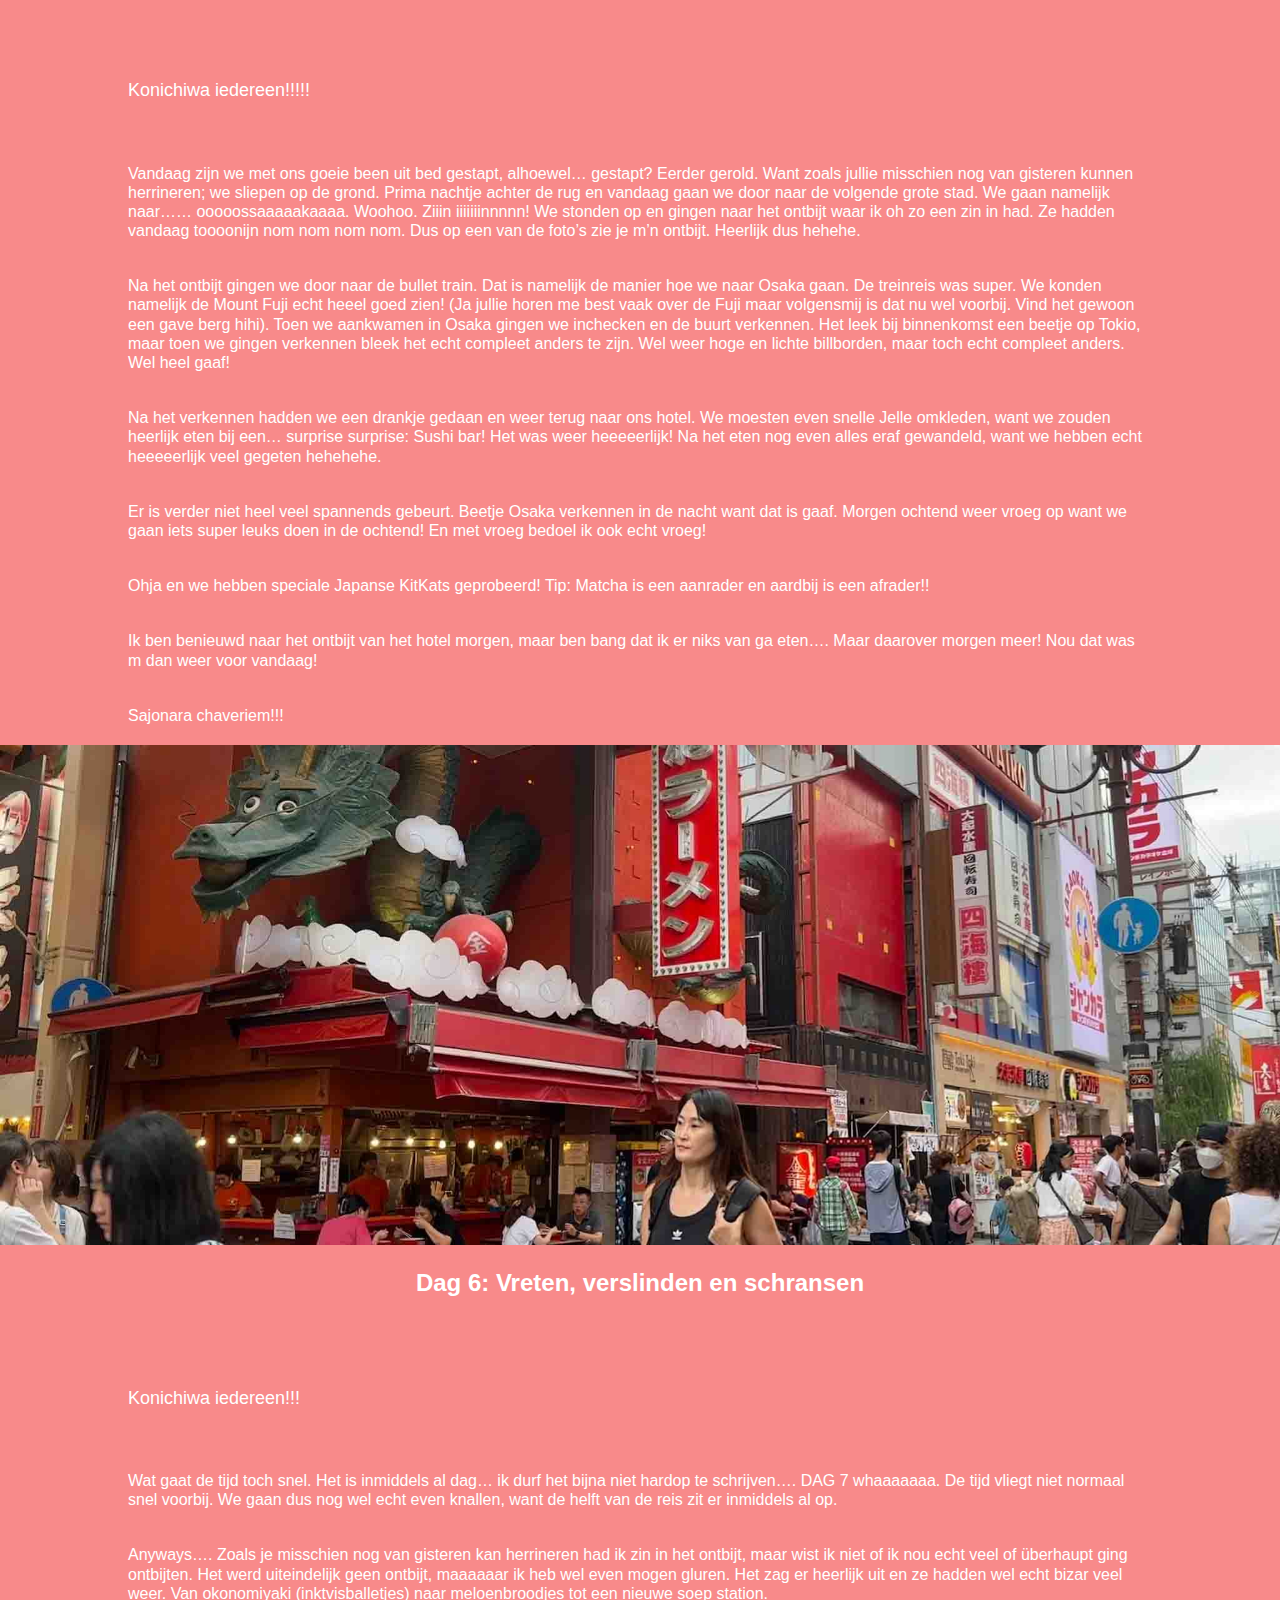
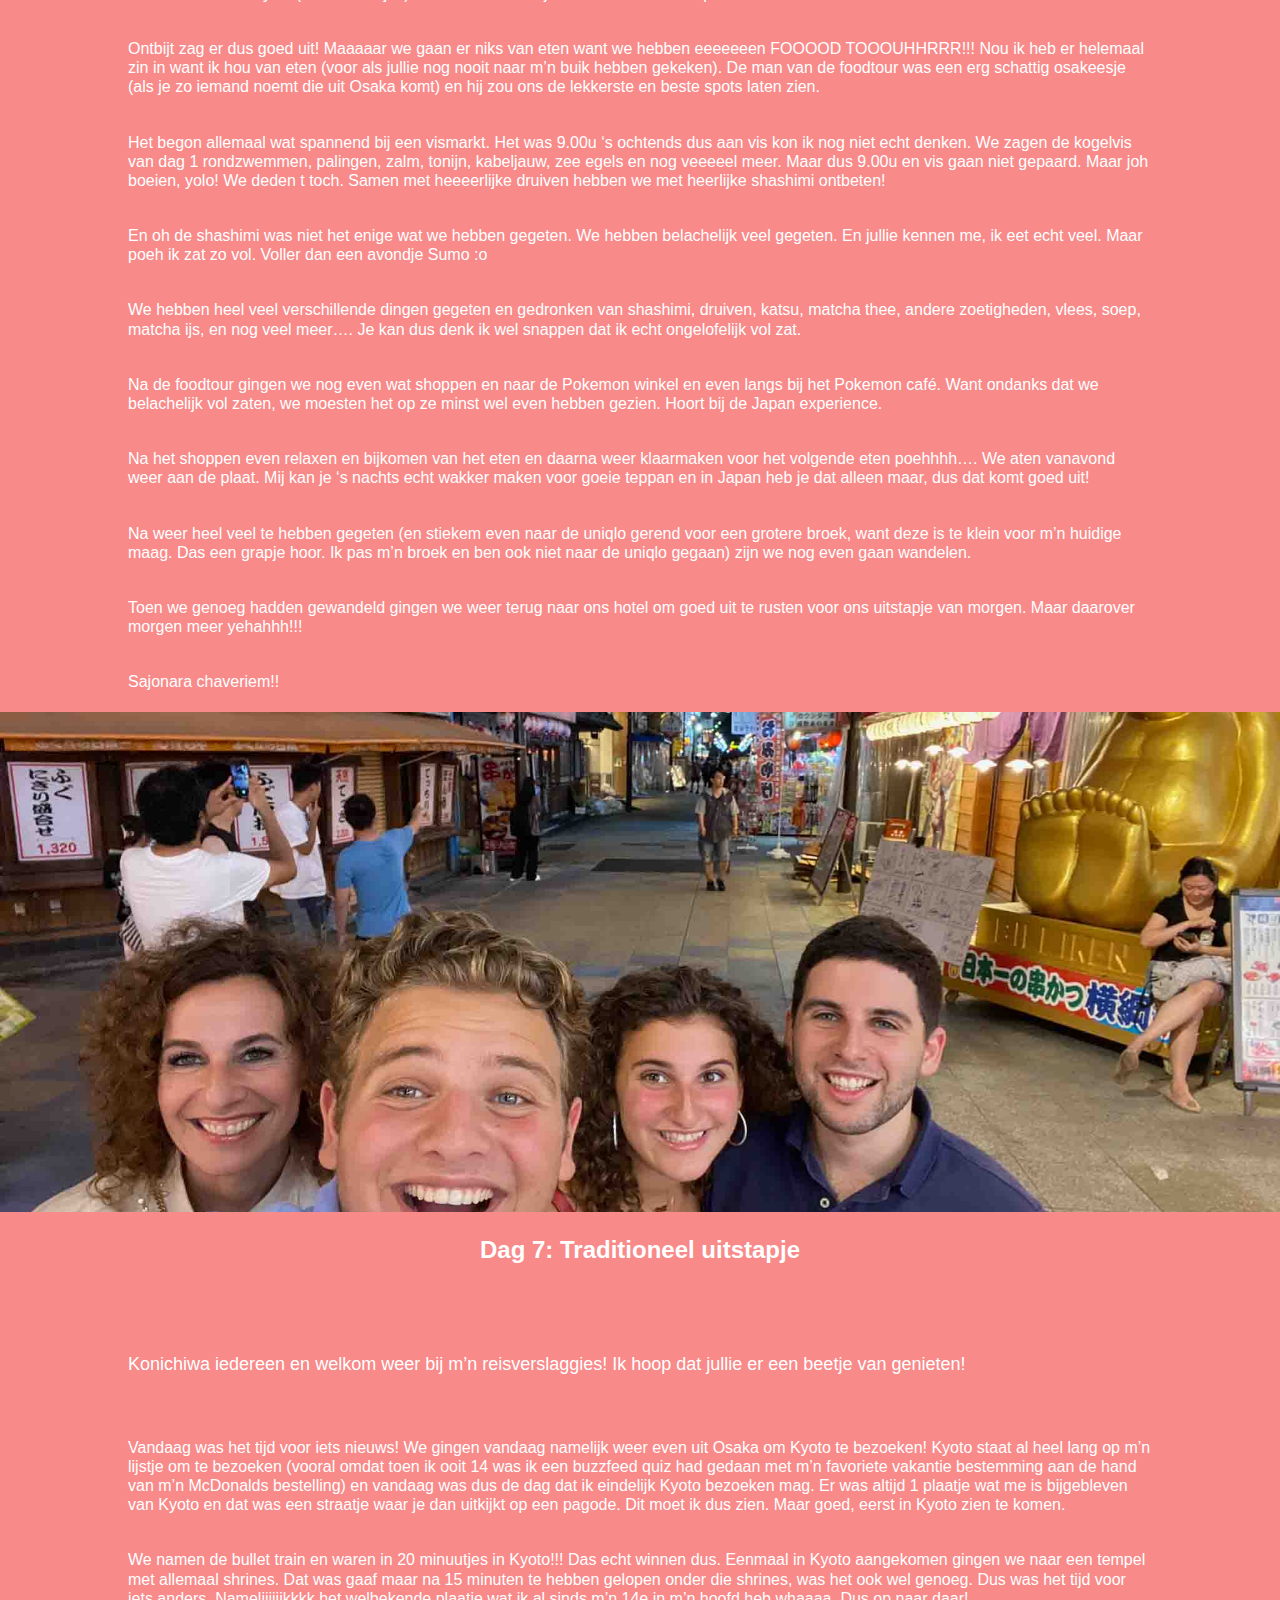
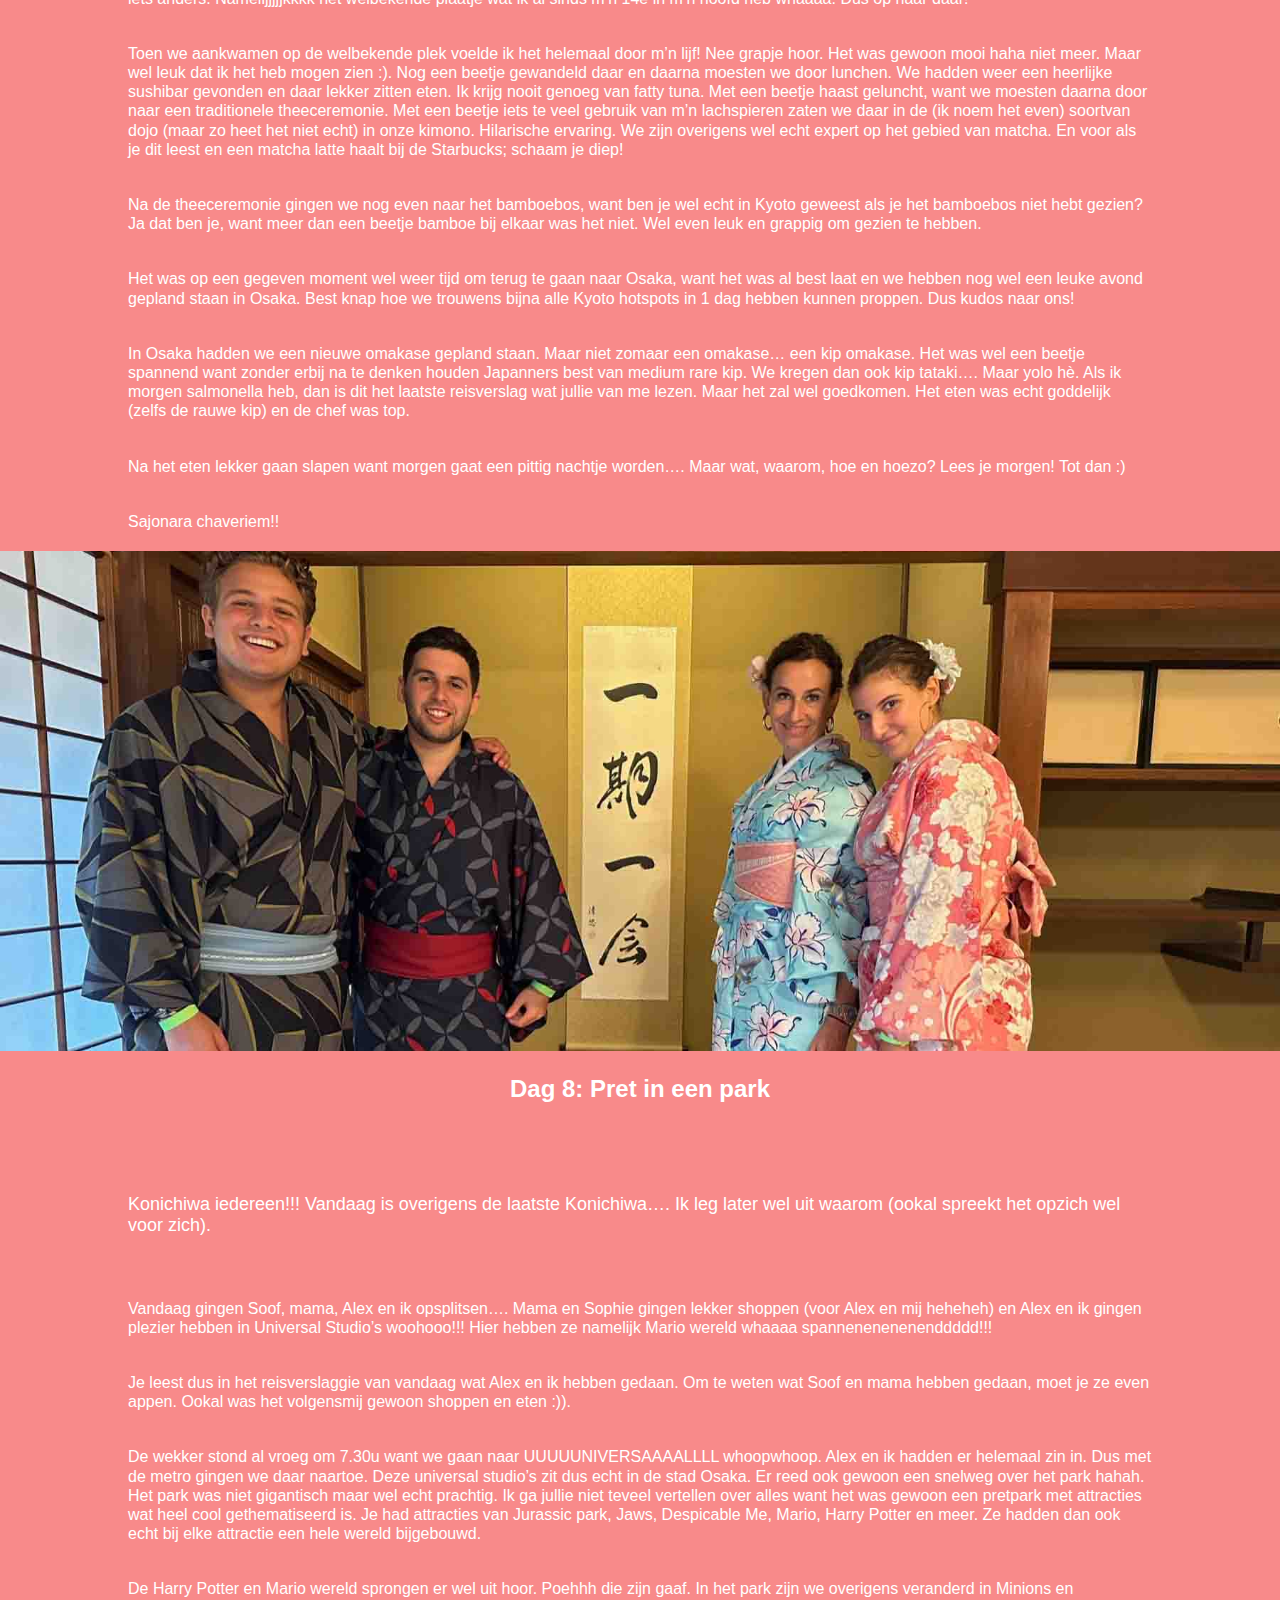
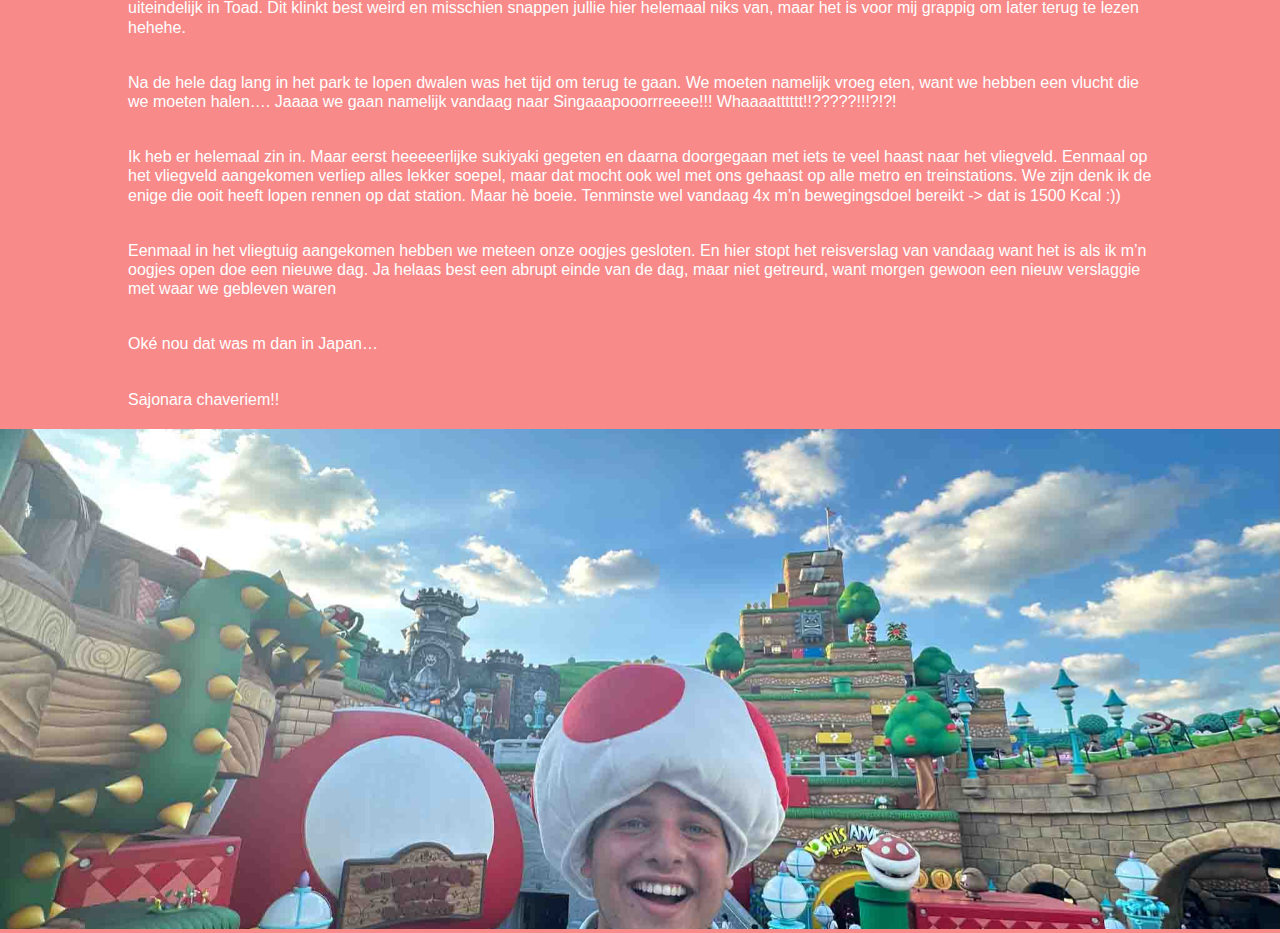
<file: reisdagboek.html>
<!DOCTYPE html>
<html>

<head>

<Title> Mijn reisdagboek </Title>
<meta charset="utf-8">
<meta name="viewport" content="width=device-width,intial-scale=1">
<link href="style.css" rel="stylesheet">

</head>

<body class="reisdagboek">

    <nav> 
        <a href="index.html">Home</a>
        <a href="mustvisit.html">10 onmisbare dingen</a>
        <a href="nietdoen.html">Vermijd deze fouten</a>
        <a href="reisdagboek.html">Mijn reisdagboek</a> 
    </nav>

        
  <H1>Mijn reisdagboek</H1>
      
   <section>  
      <h2>Dag 1: Verkennen op reserves</h2>
      <p>Konichiwa iedereen!!!</p>
      <p>We zijn aangekomen in het land van grijpmachines op straat, sushi, pagodes en tempels, treinen op magneet en saké. Hoe de vlucht verliep lees je in m’n verslaggie over gisteren :)) </p>
      <p> kwamen aan op het vliegveld in Narita. Narita is een stad die niet al te ver ligt van Tokio (en dezelfde naam heeft als de straat waar het CBR zich bevind….. ik weet niet zo goed wat ik daar van moet vinden). In Narita hebben we alles geregeld voor het openbaar vervoer. Althans, ik niet. En Sophie ook niet. Mama en Alex hebben dat lekker lopen regelen (en je hoort mij er niet over klagen hihi). </p>
      <p>Toen alles was geregeld voor het openbaar vervoer gingen we met de trein en metro naar Tokio. Eerst nog even een lekker bakje sushi gehaald voor in de trein en daarna lekker reizen naar ons hotel.
      De trein- en metroreis liep spoedig en we waren al heel snel in ons hotel. Daar konden we even lekker douchen, bijkomen, aankleden, de Japanse wc uittesten met billenverwarming en enge spuitjes, en daarna lekker door om de stad te verkennen. 
      We zijn eerst naar de tempel geweest waar Kim Kardashian gisteren ook is geweest en daarna zijn we wat gaan lunchen bij een traditioneel restaurantje. We moesten onze schoenen uit en gingen aan zo’n coole lage tafel zitten (zo’n tafel die ze bij tanuki ook proberen te nabootsen). In dit restaurant waren ze gespecialiseerd in 1 vis, namelijk…… de kogelvis. Ja niemand van ons had dat ooit gegeten, dus dat was best spannend. En Alex maakte het er ook niet beter van want hij noemde de kogelvis steeds een blobvis. En voor de mensen die niet weten wat een blobvis is. Zoek maar op, je wordt er misselijk van. Naja het was dus spannend, maar we gingen met deze kogelvis lekker shabu shabu’en. Het was een ervaring en een erg gezellige lunch!</p>
      <p>Na de lunch gingen we door naar nog wat tempels en een pagode. Nadat we daar genoeg cultuur hadden gesnoven gingen we met de metro door naar een andere buurt. Ik heb geen idee wat alle namen van alle buurten zijn, maar ik denk jullie ook niet, dus ik ga ook niet de moeite doen om alles juist en goed op te zoeken voor dit verslag hihi.
      Maar goed, we gingen naar de buurt die bekend staat om alle Anime, arcades, vending machines op straat en alle andere futuristische gekkigheid. Toen we aankwamen moesten we eerst even een koffietje halen, want ja we hebben allemaal niet tot bijna niet geslapen de afgelopen 30 uur (behalve mama, die heeft heerlijk geslapen. Ze beweert alleen van niet. Daar geloven we natuurlijk helemaal niks van). Dus een koffietje moest wel in m’n mik. Na ons koffietje gingen we naar een Arcade. Hier heb ik iedereen even laten zien wie hier de baas is in de trant van dansen en sjansen (en zweten).</p> 
      <p>We hebben nog een beetje lopen wandelen na de Arcade en zijn daarna doorgegaan naar een restaurant wat mama had gereserveerd. Hier hadden we een omakase. Dat is voor de mensen die het niet weten. Een restaurant waar de chef een menu maakt met iets van 20 stukjes/gerechtjes. Het was echt super lekker, maar er zaten ook wel wat spannende dingen tussen zoals; uni (als je dit niet goed bereid kan je dood gaan), slakken, schelpen en andere exotische, Japanse coole dingen en dieren. </p>
      <p>Na het heerlijke eten en de super gezellige avond was het wel weer tijd om terug te gaan naar ons hotel. Dat hebben we lekker te voet gedaan. Morgen hebben we weer een leuke en volle dag voor de boeg dus vroeg slapen. Zeker omdat we al zo weinig slaap te pakken hadden oeps… en ik ben echt super benieuwd wat ze bij het ontbijt hebben hahaha. Naja dat en meer lees je morgen allemaal (denk ik). </p>
      <p>Ohja! Voor ik het vergeet… Ik had dit verslag al helemaal geschreven en toen had hij zichzelf verwijderd, potverdikkeme. Dus dit is de tweede keer dat ik m schrijf. Nu ben ik uitgeschreven voor de rest van de reis. De rest van de verslagen wordt lekker ChatGPT.</p>
      <p>Sajonara chaveriem!!</p> 
      <img src="img/tempelselfie.jpg" alt="selfie-bij-een-tempel">
    </section>  

   <section>  
      <h2>Dag 2: Hoge lichten in Tokio</h2>
      <p>Konichiwa iedereen! En welkom bij dag 2 van onze reis!</p>
      <p>Zoals jullie je misschien nog kunnen herinneren van mn reisverslag van gisteren had ik heel veel zin in het ontbijt. Ik was echt onwijs benieuwd naar alle lekkernijen die ze mogelijk zouden hebben. En ik kan jullie zeggen…. het stelde NIET teleur. Ze hadden meerdere soep barren waar je je eigen soba, ramen, miso en andere gekke soepen kon samenstellen. Ook hadden ze dim Sum, een bagel station en allemaal andere lekkernijen. Naja genoeg over het ontbijt want gek genoeg was dat het minste wat we hadden gegeten. </p>
      <p>We waren al vroeg bij het ontbijt want we hadden de welbekende fietstour! Hier hebben we (bijna) alles van Tokyo gezien en gehoord (ja echt alles. Zelfs over de WC’s op straat). Tokio is best wel geheuveld dus het was wel zwaar fietsen. Zeker na 3 jaar elektrisch fietsen. Maar hey, het is gelukt en het was super. We hebben de Tokio tower mogen aanschouwen, tempels gezien, Tokio bay, een 3D billbord van een kat, shibuya crossing, en nog veel meer…. </p>
      <p>Na de fietstour gingen we even douchen (want ja we hebben gezweet) en daarna door naar Ginza. Hier hebben we heerlijk geluncht bij een sushi bar. En ja je gelooft het niet, maar het okura in Nederland is hier niks bij. Nadat we de fatty tuna hier hebben opgeslokt (letterlijk, want hij was op een gegeven moment uitverkocht door ons hihi) zijn we doorgegaan om rond te lopen in Ginza. Hier hebben we de rest van de middag rondgelopen en winkeltjes bekeken want wowie wat een bizarre wijk is dat. Het is een soort PC hoofdstraat in het kwadraat, wat toen nog een keer in het kwadraat is gedaan en daarna nog vermenigvuldigd is bij 7.
      Ohja voor ik het vergeet, we zijn ook in de grootste Uniqlo ter wereld geweest. Met maarliefst 12 verdiepingen. Dus even lekker shoppen en daarna terug naar het hotel om ons om te kleden voor het avondeten. </p>
      <p>In het hotel heb ik m’n nieuwe outfit aangedaan en zijn we gaan lopen naar het restaurant. Langs de billborden en felle lichten naar een heerlijk tepanyaki restaurant. Hier hebben we heerlijk gegeten en de grootste lol gehad met de chef. Want ja hij dacht dat Nederlands hetzelfde als indonesisch was (best apart maar enigszins begrijpelijk) en daardoor heb ik ook geleerd dat ransel rugzak is en ontembaar hetzelfde in het Japans is als in het Nederlands. 
      Anyway, het eten was goddelijk en gezellig. De 2 G’s dus. </p>
      <p>Na het eten gingen we door naar shibuya. Hier gingen we nog een keer de shibuya crossing bekijken en zelf lopen whoopwhoop. Nog wat winkeltjes ingegaan en daarna lekker naar het hotel gegaan. Want ja het was inmiddels al 23.00u en ook wel tijd om te slapen. Morgen niet super veel gepland, maar het belooft een geweldige dag te worden. Dus jullie zien m’n reisverslaggie morgen wel weer verschijnen!!</p>
      <p>(PS toch geen chatGPT geworden hihi)</p>
      <p>Sajonara chaveriem!</p> 
      <img src="img/shinjuki.jpg" alt="straten-van-tokio">
   </section>  
    
 
   
    <section>    
      <h2>Dag 3: Verse vis cyclus & Omakaraoke </h2>
      <p>Konichiwa ieeedereeen! </p>
      <p>Het is inmiddels dag 4 van onze reis. Poeh wat gaat dat snel. Het was vandaag onze laatste dag in Tokio… Aaawhhhhhh. We zijn echt van deze stad gaan houden en zouden heel graag weer terugkomen. Maar dat kan helaas niet. Naja helaas? Ook niet zo erg want we hebben nog hele leuke andere dagen gepland!! </p>
      <p>Onze dag begon zoals normaal bij het ontbijt. We moeten onszelf natuurlijk wel vullen als we zoveel gaan wandelen (We hebben namelijk 24000 stappen gezet. Erg gaaf ookal zeg ik het zelf). Nadat we hadden geluncht gingen we naar Ginza. Daar waren we gisteren ook, maar dat was zo’n succes dat we weer terug moesten. In Ginza was er een bizarre hello kitty walhalla. Dus Sophie was ook weer even zoet. </p>
      <p>Na Ginza gingen we door naar de oude vismarkt. Er vindt daar een soort verse vissen cyclus plaats die we dus even moesten bestuderen. De vis werd gister gevangen, vandaag ontvangen, bereid en verkocht/opgegeten. Na het aandachtig bestuderen van de vis (bestuderen is trouwens bekijken, ruiken, watertanden, bestellen en eten) gingen we weer door naar Ginza om een beetje te shoppen. </p>
      <p>Op een gegeven moment was ik wel uitgeshopt, dus gingen we een lekker rooftop barretje doen. Ohja en nog even iets leuks tussendoor: de wc’s hier hebben dus een knopje waardoor er een soort realistisch rioleringsgeluid aangaat. Hierdoor hoor je dus niemand poepen. Oké dat was het feitje, terug naar de rooftopbar.</p>
      <p>De rooftopbar was precies wat je verwacht van een rooftopbar; een bar op een roof. Hij was wel heel mooi en we hadden een lekker drankje en wat snackies. Op een gegeven moment konden we zelfs de Mount Fuji zien vanaf het terras. Dat was echt bizar. Een leuk voorproefje voor morgen…. Maar daarover zo meer hehehhe :)</p>
      <p>Lekker gedronken en gegeten, en daarna weer door terug naar ons hotel. Met een poging om naar ons hotel te lopen via Hiltopia (er is een soort ondergrondse hilton wereld die hiltopia heet onder ons hotel), ja een poging want de weg hadden we uiteindelijk niet gevonden. We kwamen uiteindelijk uit in een heel ander deel van sjinjuku, de buurt van ons hotel, maar geen probleem want we hebben iets langer dan normaal moeten lopen en opzich ook wel lekker om te wandelen :))))) (daar was de rest het niet mee eens en die was nogal geïrriteerd op mij, want het was misschien een beetje mijn fout, maar ook vooral Alex z’n fout, maar hij geeft het niet toe). Anyways, toen we in ons hotel waren, namen we een lekker drankje en wat snacks. En Sophie heeft iets WALGELIJKS gedaan. Ze heeft…. Sorry ik durf het bijna niet te zeggen… ze.. ze heeft….. PIZZA GEGETEN!!! dum dum duuuuuuuuummmm!!!</p>
      <p>Sophie; ik hoop dat ie heeft gesmaakt want schaam je diep!</p>
      <p>In ieder geval, na de lekkere drankjes, snacks (en pizza 🤢) gingen we door naar een restaurant. Een nieuwe omakase die een beetje leek op de vorige omakase. Ohja en Jack Dahan was er ook bij want die is ook in Japan. Tijdens het eten alvast onze stembanden opgewarmd voor de karaoke die we na het eten gingen doen. Lekker gezongen en gekloot met het karaoke apparaat, want newsflash we kunnen geen Japans en dat hele apparaat was in het japans, maar hey het was gelukt en hebben lekker gezongen en gesambabalt hahaha. </p>
      <p>Daarna was het wel weer tijd om terug naar ons hotel te gaan, want het was inmiddels 00.30u en morgen hebben we een gave reisdag voor de boeg. We gaan met de bullettrain naar Odawara (of Hakone of iets anders, ik weet het ook allemaal even niet meer) waar we de Mt. Fuji kunnen zien yeahhhh. Maar daarover lezen jullie morgen meer. </p>
      <p>Sajonara chaveriem!!! </p>
      <img src="img/zonsondergang.png" alt="zonsondergang">
    </section>  
     
    <section>   
     <h2>Dag 4: Tempel in huis</h2>
     <p>Konichiwa iedereen!</p>
     <p> Het is dag 5 en vandaag gaan we het even helemaal anders doen dan normaal… we gaan de stad uit whaaaaaa. We gaan de stad uit om de bergen in te gaan naar Odawara. Daar was het namelijk het plan om de Mt. Fuji beter te kunnen bekijken (ja dat was het plan maar daarover zo meer). We namen de metro naar Tokyo station want daar ging de welbekende… bullet train wooaaahhhww. Voor mij was het gewoon een super speedy trein met een lange neus (zoals mama en Sophie), maar Alex vond het het einde van de wereld. Dus het zal wel cool zijn. </p>         <p>We waren wel echt snel met de trein, want binnen 20 minuutjes waren we al in Odawara. Best snel dus. In Odawara namen we een shuttle bus naar ons hotel door de bergen heen. Prachtig uitzicht! </p>
     <p> In ons hotel gingen we weer even acclimatiseren en uitzoeken wat er allemaal te doen was. Er was dus een bowlingbaan, karaokezaal, Arcade, Spa, natural hot springs, golfbaan, tennisbaan, en noem maar op in ons hotel. Erg gaaf dus. We slapen hier overigens maar 1 nachtje, want morgen gaan we weer door naar Osaka. </p>
     <p>De kamers zijn erg gaaf en traditioneel. Mama en sophie hebben een soort tempel in de kamer en Alex en ik slapen op een verhoogstukje van de grond. Even iets anders dus, maar wel cool. </p>
     <p>Het plan was dus om de Mt. Fuji te zien, maar door het weer werd dat heel lastig. Dus hopelijk morgen in de trein en anders niet. We hebben m in ieder geval al vanuit het vliegtuig en vanuit Tokio mogen aanschouwen. </p>
     <p> We gingen eerst even lunchen voordat we van alle coole activiteiten gebruik wilde maken. Na een heerlijk soepje en mama haar massage gingen we de natural hot springs in. En 1 ding is zeker, iedereen is daar van top tot teen tot elk gat van z’n lichaam gereinigd. Je moest namelijk naakt dat bad in… maar niks houdt ons tegen. Dus hoe Alex het zou zeggen, liep hij daar zwaffelend rond in de hot springs en lekker naar buiten. 
        Ondanks alle gore Japanse naakte lijven die rond dobberden in het water, was het best wel relaxed. </p>
     <p>Daarna nog even het zwembad, sauna, en meest belangrijk; de douche in geweest. </p>
     <p>Na ons te hebben opgefrist gingen we nog even een drankje doen en daarna lekker eten. Mama had al een tijdje zin in sukiyaki en vandaag was toch echt de dag. Dus we hebben heerlijke sukiyaki gegeten! Was echt om van te smullen! (Alles hier is om van te smullen hoor). Daarna nog even de Arcade ingegaan, gechillebilt op de kamer en daarna zijn we gaan slapen, want we moeten morgen weer vroeg op om naar Osaka te gaan. Whoopwhoop! Ik kan niet wachten (en ook niet op het ontbijt, want ik ben weer benieuwd wat ze hier zullen hebben hihi). Oké nou dat was m weer voor vandaag! </p>
     <p>Sajonara chaveriem!!!</p>
     <img src="img/raika.jpg" alt="tempel-in-huis">
    </section>   

    <section>   
     <h2>Dag 5: Hetzelfde maar compleet anders</h2>
     <p> Konichiwa iedereen!!!!!  </p>
     <p> Vandaag zijn we met ons goeie been uit bed gestapt, alhoewel… gestapt? Eerder gerold. Want zoals jullie misschien nog van gisteren kunnen herrineren; we sliepen op de grond. Prima nachtje achter de rug en vandaag gaan we door naar de volgende grote stad. We gaan namelijk naar…… ooooossaaaaakaaaa. Woohoo. Ziiin iiiiiiinnnnn! We stonden op en gingen naar het ontbijt waar ik oh zo een zin in had. Ze hadden vandaag toooonijn nom nom nom nom. Dus op een van de foto’s zie je m’n ontbijt. Heerlijk dus hehehe.   </p>
     <p>Na het ontbijt gingen we door naar de bullet train. Dat is namelijk de manier hoe we naar Osaka gaan. De treinreis was super. We konden namelijk de Mount Fuji echt heeel goed zien! (Ja jullie horen me best vaak over de Fuji maar volgensmij is dat nu wel voorbij. Vind het gewoon een gave berg hihi). Toen we aankwamen in Osaka gingen we inchecken en de buurt verkennen. Het leek bij binnenkomst een beetje op Tokio, maar toen we gingen verkennen bleek het echt compleet anders te zijn. Wel weer hoge en lichte billborden, maar toch echt compleet anders. Wel heel gaaf!   </p>
     <p>Na het verkennen hadden we een drankje gedaan en weer terug naar ons hotel. We moesten even snelle Jelle omkleden, want we zouden heerlijk eten bij een… surprise surprise: Sushi bar! Het was weer heeeeerlijk! Na het eten nog even alles eraf gewandeld, want we hebben echt heeeeerlijk veel gegeten hehehehe.   </p>
     <p>Er is verder niet heel veel spannends gebeurt. Beetje Osaka verkennen in de nacht want dat is gaaf. Morgen ochtend weer vroeg op want we gaan iets super leuks doen in de ochtend! En met vroeg bedoel ik ook echt vroeg!   </p>
     <p> Ohja en we hebben speciale Japanse KitKats geprobeerd! Tip: Matcha is een aanrader en aardbij is een afrader!!  </p>
     <p>Ik ben benieuwd naar het ontbijt van het hotel morgen, maar ben bang dat ik er niks van ga eten…. Maar daarover morgen meer! Nou dat was m dan weer voor vandaag!  </p>
     <p> Sajonara chaveriem!!!</p>
     <img src="img/streetfood.jpg" alt="streetfood-tent-in-osaka">
    </section>   

    <section>   
     <h2>Dag 6: Vreten, verslinden en schransen</h2>
     <p> Konichiwa iedereen!!! 
     <p> Wat gaat de tijd toch snel. Het is inmiddels al dag… ik durf het bijna niet hardop te schrijven…. DAG 7 whaaaaaaa. De tijd vliegt niet normaal snel voorbij. We gaan dus nog wel echt even knallen, want de helft van de reis zit er inmiddels al op. </p>
     <p> Anyways…. Zoals je misschien nog van gisteren kan herrineren had ik zin in het ontbijt, maar wist ik niet of ik nou echt veel of überhaupt ging ontbijten. Het werd uiteindelijk geen ontbijt, maaaaaar ik heb wel even mogen gluren. Het zag er heerlijk uit en ze hadden wel echt bizar veel weer. Van okonomiyaki (inktvisballetjes) naar meloenbroodjes tot een nieuwe soep station. </p>
     <p> Ontbijt zag er dus goed uit! Maaaaar we gaan er niks van eten want we hebben eeeeeeen FOOOOD TOOOUHHRRR!!! Nou ik heb er helemaal zin in want ik hou van eten (voor als jullie nog nooit naar m’n buik hebben gekeken). De man van de foodtour was een erg schattig osakeesje (als je zo iemand noemt die uit Osaka komt) en hij zou ons de lekkerste en beste spots laten zien. </p>
     <p> Het begon allemaal wat spannend bij een vismarkt. Het was 9.00u ‘s ochtends dus aan vis kon ik nog niet echt denken. We zagen de kogelvis van dag 1 rondzwemmen, palingen, zalm, tonijn, kabeljauw, zee egels en nog veeeeel meer. Maar dus 9.00u en vis gaan niet gepaard. Maar joh boeien, yolo! We deden t toch. Samen met heeeerlijke druiven hebben we met heerlijke shashimi ontbeten!</p>
     <p> En oh de shashimi was niet het enige wat we hebben gegeten. We hebben belachelijk veel gegeten. En jullie kennen me, ik eet echt veel. Maar poeh ik zat zo vol. Voller dan een avondje Sumo :o</p>
     <p> We hebben heel veel verschillende dingen gegeten en gedronken van shashimi, druiven, katsu, matcha thee, andere zoetigheden, vlees, soep, matcha ijs, en nog veel meer…. Je kan dus denk ik wel snappen dat ik echt ongelofelijk vol zat. </p>
     <p>  Na de foodtour gingen we nog even wat shoppen en naar de Pokemon winkel en even langs bij het Pokemon café. Want ondanks dat we belachelijk vol zaten, we moesten het op ze minst wel even hebben gezien. Hoort bij de Japan experience. </p>
     <p> Na het shoppen even relaxen en bijkomen van het eten en daarna weer klaarmaken voor het volgende eten poehhhh…. We aten vanavond weer aan de plaat. Mij kan je ‘s nachts echt wakker maken voor goeie teppan en in Japan heb je dat alleen maar, dus dat komt goed uit! </p>
     <p> Na weer heel veel te hebben gegeten (en stiekem even naar de uniqlo gerend voor een grotere broek, want deze is te klein voor m’n huidige maag. Das een grapje hoor. Ik pas m’n broek en ben ook niet naar de uniqlo gegaan) zijn we nog even gaan wandelen. </p>
     <p> Toen we genoeg hadden gewandeld gingen we weer terug naar ons hotel om goed uit te rusten voor ons uitstapje van morgen. Maar daarover morgen meer yehahhh!!!</p>
     <p> Sajonara chaveriem!! </p>
     <img src="img/osakaselfie.jpg" alt="selfie-in-osaka">
   </section>  

  <section>  
     <h2> Dag 7: Traditioneel uitstapje</h2>
     <p> Konichiwa iedereen en welkom weer bij m’n reisverslaggies! Ik hoop dat jullie er een beetje van genieten!</p>   
     <p>Vandaag was het tijd voor iets nieuws! We gingen vandaag namelijk weer even uit Osaka om Kyoto te bezoeken! Kyoto staat al heel lang op m’n lijstje om te bezoeken (vooral omdat toen ik ooit 14 was ik een buzzfeed quiz had gedaan met m’n favoriete vakantie bestemming aan de hand van m’n McDonalds bestelling) en vandaag was dus de dag dat ik eindelijk Kyoto bezoeken mag. Er was altijd 1 plaatje wat me is bijgebleven van Kyoto en dat was een straatje waar je dan uitkijkt op een pagode. Dit moet ik dus zien. Maar goed, eerst in Kyoto zien te komen. </p>
     <p>We namen de bullet train en waren in 20 minuutjes in Kyoto!!! Das echt winnen dus. Eenmaal in Kyoto aangekomen gingen we naar een tempel met allemaal shrines. Dat was gaaf maar na 15 minuten te hebben gelopen onder die shrines, was het ook wel genoeg. Dus was het tijd voor iets anders. Namelijjjjjkkkk het welbekende plaatje wat ik al sinds m’n 14e in m’n hoofd heb whaaaa. Dus op naar daar! </p>  
     <p>Toen we aankwamen op de welbekende plek voelde ik het helemaal door m’n lijf! Nee grapje hoor. Het was gewoon mooi haha niet meer. Maar wel leuk dat ik het heb mogen zien :). Nog een beetje gewandeld daar en daarna moesten we door lunchen. We hadden weer een heerlijke sushibar gevonden en daar lekker zitten eten. Ik krijg nooit genoeg van fatty tuna. Met een beetje haast geluncht, want we moesten daarna door naar een traditionele theeceremonie. Met een beetje iets te veel gebruik van m’n lachspieren zaten we daar in de (ik noem het even) soortvan dojo (maar zo heet het niet echt) in onze kimono. Hilarische ervaring. We zijn overigens wel echt expert op het gebied van matcha. En voor als je dit leest en een matcha latte haalt bij de Starbucks; schaam je diep! </p>
     <p>Na de theeceremonie gingen we nog even naar het bamboebos, want ben je wel echt in Kyoto geweest als je het bamboebos niet hebt gezien? Ja dat ben je, want meer dan een beetje bamboe bij elkaar was het niet. Wel even leuk en grappig om gezien te hebben.</p>
     <p>Het was op een gegeven moment wel weer tijd om terug te gaan naar Osaka, want het was al best laat en we hebben nog wel een leuke avond gepland staan in Osaka. Best knap hoe we trouwens bijna alle Kyoto hotspots in 1 dag hebben kunnen proppen. Dus kudos naar ons! </p>
     <p>In Osaka hadden we een nieuwe omakase gepland staan. Maar niet zomaar een omakase… een kip omakase. Het was wel een beetje spannend want zonder erbij na te denken houden Japanners best van medium rare kip. We kregen dan ook kip tataki…. Maar yolo hè. Als ik morgen salmonella heb, dan is dit het laatste reisverslag wat jullie van me lezen. Maar het zal wel goedkomen. 
        Het eten was echt goddelijk (zelfs de rauwe kip) en de chef was top.</p>
     <p>Na het eten lekker gaan slapen want morgen gaat een pittig nachtje worden…. Maar wat, waarom, hoe en hoezo? Lees je morgen! Tot dan :)</p>
     <p>Sajonara chaveriem!!</p>   
     <img src="img/kimono.jpg" alt="mijn-familie-met-kimono">
 </section>  
    
  <section>
     <h2> Dag 8: Pret in een park</h2>      
     <p> Konichiwa iedereen!!! Vandaag is overigens de laatste Konichiwa…. Ik leg later wel uit waarom (ookal spreekt het opzich wel voor zich).</p> 
     <p> Vandaag gingen Soof, mama, Alex en ik opsplitsen…. Mama en Sophie gingen lekker shoppen (voor Alex en mij heheheh) en Alex en ik gingen plezier hebben in Universal Studio’s woohooo!!! Hier hebben ze namelijk Mario wereld whaaaa spannenenenenenddddd!!! </p>
     <p>Je leest dus in het reisverslaggie van vandaag wat Alex en ik hebben gedaan. Om te weten wat Soof en mama hebben gedaan, moet je ze even appen. Ookal was het volgensmij gewoon shoppen en eten :)). </p>
     <p>De wekker stond al vroeg om 7.30u want we gaan naar UUUUUNIVERSAAAALLLL whoopwhoop. Alex en ik hadden er helemaal zin in. Dus met de metro gingen we daar naartoe. Deze universal studio’s zit dus echt in de stad Osaka. Er reed ook gewoon een snelweg over het park hahah. Het park was niet gigantisch maar wel echt prachtig. Ik ga jullie niet teveel vertellen over alles want het was gewoon een pretpark met attracties wat heel cool gethematiseerd is. Je had attracties van Jurassic park, Jaws, Despicable Me, Mario, Harry Potter en meer. Ze hadden dan ook echt bij elke attractie een hele wereld bijgebouwd.</p>
     <p>De Harry Potter en Mario wereld sprongen er wel uit hoor. Poehhh die zijn gaaf. In het park zijn we overigens veranderd in Minions en uiteindelijk in Toad. Dit klinkt best weird en misschien snappen jullie hier helemaal niks van, maar het is voor mij grappig om later terug te lezen hehehe. </p>
     <p>Na de hele dag lang in het park te lopen dwalen was het tijd om terug te gaan. We moeten namelijk vroeg eten, want we hebben een vlucht die we moeten halen…. Jaaaa we gaan namelijk vandaag naar Singaaapooorrreeee!!! Whaaaatttttt!!?????!!!?!?!</p>
     <p>Ik heb er helemaal zin in. Maar eerst heeeeerlijke sukiyaki gegeten en daarna doorgegaan met iets te veel haast naar het vliegveld. Eenmaal op het vliegveld aangekomen verliep alles lekker soepel, maar dat mocht ook wel met ons gehaast op alle metro en treinstations. We zijn denk ik de enige die ooit heeft lopen rennen op dat station. Maar hè boeie. Tenminste wel vandaag 4x m’n bewegingsdoel bereikt -> dat is 1500 Kcal :)) </p>
     <p>Eenmaal in het vliegtuig aangekomen hebben we meteen onze oogjes gesloten. En hier stopt het reisverslag van vandaag want het is als ik m’n oogjes open doe een nieuwe dag. Ja helaas best een abrupt einde van de dag, maar niet getreurd, want morgen gewoon een nieuw verslaggie met waar we gebleven waren </p>
     <p>Oké nou dat was m dan in Japan…</p>
     <p>Sajonara chaveriem!!</p>
     <img src="img/universal.jpg" alt="mij-verkleed-als-mario-personage">
  </section>  


</body>

</html>
</file>
<file: style.css>
body {
    display: flex;
    flex-direction: column;
    align-items: center;
    justify-content: space-between;
    height: 100vh;
    margin: 0;
    max-width: 100%;
    line-height: 1.2;
    color: white;
    background-color: #f88a8a; 
    font-family: 'Lucida Sans', 'Lucida Sans Regular', 'Lucida Grande', 'Lucida Sans Unicode', Geneva, Verdana, sans-serif;
}

nav {
    display: flex;
    position: absolute;
    top: 10px;
    left: 10px;
    z-index: 2;
    font-weight: bold;
}

nav a {
    color: #ffffff; 
    text-decoration: none;
    margin-left: 20px;
    transition: color 0.3s;
}

nav a:hover {
    color: red;
}

.beginfoto {
    position: fixed;
    top: 0;
    left: 0;
    width: 100%;
    height: 100vh;
    z-index: -1;
}

.beginfoto img {
    width: 100%;
    height: 100%;
    object-fit: cover;
}

h1:nth-child(1){
    display: flex;
    flex-direction: column;
    align-items: center;
    justify-content: center;
    padding-top: 40vh;
    padding-bottom: 20px;
    color: #ffffff;
    z-index: 1;
    text-shadow: 3px 3px 0px rgba(0, 0, 0, 0.5);
    font-size: 400%;
}

.title {
    opacity: 0; 
    animation: fadeIn 2s ease-in-out forwards;
  }
  
  @keyframes fadeIn {
    from {
      opacity: 0; 
      transform: translateY(20px); 
    }
    to {
      opacity: 1;
      transform: translateY(0); 
    }
  }

p:nth-child(2) {
    color: rgb(255, 255, 255); 
    display: flex;
    flex-direction: column;
    margin-top: 10vh;
    padding-right: 30%;
    padding-left: 30%;
    padding-bottom: 20px;
    font-weight: bold;
    font-size: large;
    text-shadow: 1px 3px 0px rgba(0, 0, 0, 0.5);
}

p:nth-child(3){
    display: flex;
    flex-direction: column;
    align-items: center;
    padding: 2% 20%;
    color: white;
    padding-bottom: 5%;
    font-weight: bold;
    font-style: italic;
    text-shadow: 0.5px 3px 0px rgba(0, 0, 0, 0.5);

}

.foto-container {
    display: flex;
    text-align: center;
    padding-bottom: 100px;
}


.linkfoto {
    width: 75%;
    position: relative;
    display: flex;
    flex-direction: column;
    align-items: center;
}

.linkfoto img {
    width: 75%;
    transition: transform 0.6s;
}

.linkfoto h2 {
    position: absolute;
    bottom: 10px;
    left: 50%;
    transform: translateX(-50%);
    color: #fff;
    margin: 0; 
    background-color: rgba(0, 0, 0, 0.5); 
    padding: 10px; 
    transition: color 0.3s;
    font-weight: bold;
}

.linkfoto:hover img {
    transform: scale(1.1);
    opacity: 0.7;
    box-shadow: 0 0 10px rgb(0, 0, 0);
}

.linkfoto:hover h2 {
    color: salmon;
    scale: 100%;
}

.must-visit-body img {
    width: 100%;
    height: 600px;
    object-fit: cover;
}

.must-visit-body {
    color: white;
}

.must-visit-body h1 {
    padding-top: 40px;
}

.must-visit-body h1, 
.must-visit-body h2, 
.must-visit-body p {
    align-items: center;
    display: flex;
    flex-direction: column;
    margin-top: 10vh;
    padding-right: 10%;
    padding-left: 10%;
    text-shadow: none;
    font-style:normal;
}

.must-visit-body p {
    font-weight: normal;
}

.must-visit-body h1{
    font-size:300%;
}

.nietdoen img{
    position: fixed;
    opacity: 40%;
    z-index:-1;
    width:fit-content;
}

.nietdoen h1{
    display: flex;
    flex-direction: column;
    padding-top: 100px;
    padding-right: 100px;
    padding-left: 100px;
    color: white;
    font-size: 300%;
}

.nietdoen h2 {
  color: black;
  border: 2px solid rgb(247, 224, 89);
  background-color: rgb(247, 224, 89);
  padding: 10px; 
  margin: 10px; 
  width: 8em; 
  height: 10em; 
  text-align: center; 
  }
  
  .nietdoen p {
    padding-right: 100px;
    padding-left: 100px;
  }

  .rij1 :hover{
    transform: scale(1.1);
    opacity: 0.7;
    box-shadow: 0 0 10px rgb(0, 0, 0);
  }

  .rij2 :hover{
    transform: scale(1.1);
    opacity: 0.7;
    box-shadow: 0 0 10px rgb(0, 0, 0);
  }

  ul {
    list-style: none;
    padding: 0;
    display: flex;
    flex-wrap: wrap;
    justify-content: center;
}

li {
    flex: 1;
    margin: 10px;
    text-align: center;
}

li h2 {
    color: white;
    background-color: #f88a8a;
    padding: 10px;
    border: 2px solid white;
    border-radius: 20px;
}

 .reisdagboek img{
    width: 100%;
    height: 500px;
    object-fit: cover;
}

.reisdagboek h1,
.reisdagboek h2{
    display: flex;
    flex-direction: column;
    align-items: center;
}

.reisdagboek h1{
    padding-top: 5%;
    font-size: 300%;
}

.reisdagboek p {
    font-weight: normal;
    text-shadow: none;
    font-style:normal;
    padding-right: 10%;
    padding-left: 10%;
    margin-bottom: -10px;
    padding-bottom: 30px;
}
</file>
